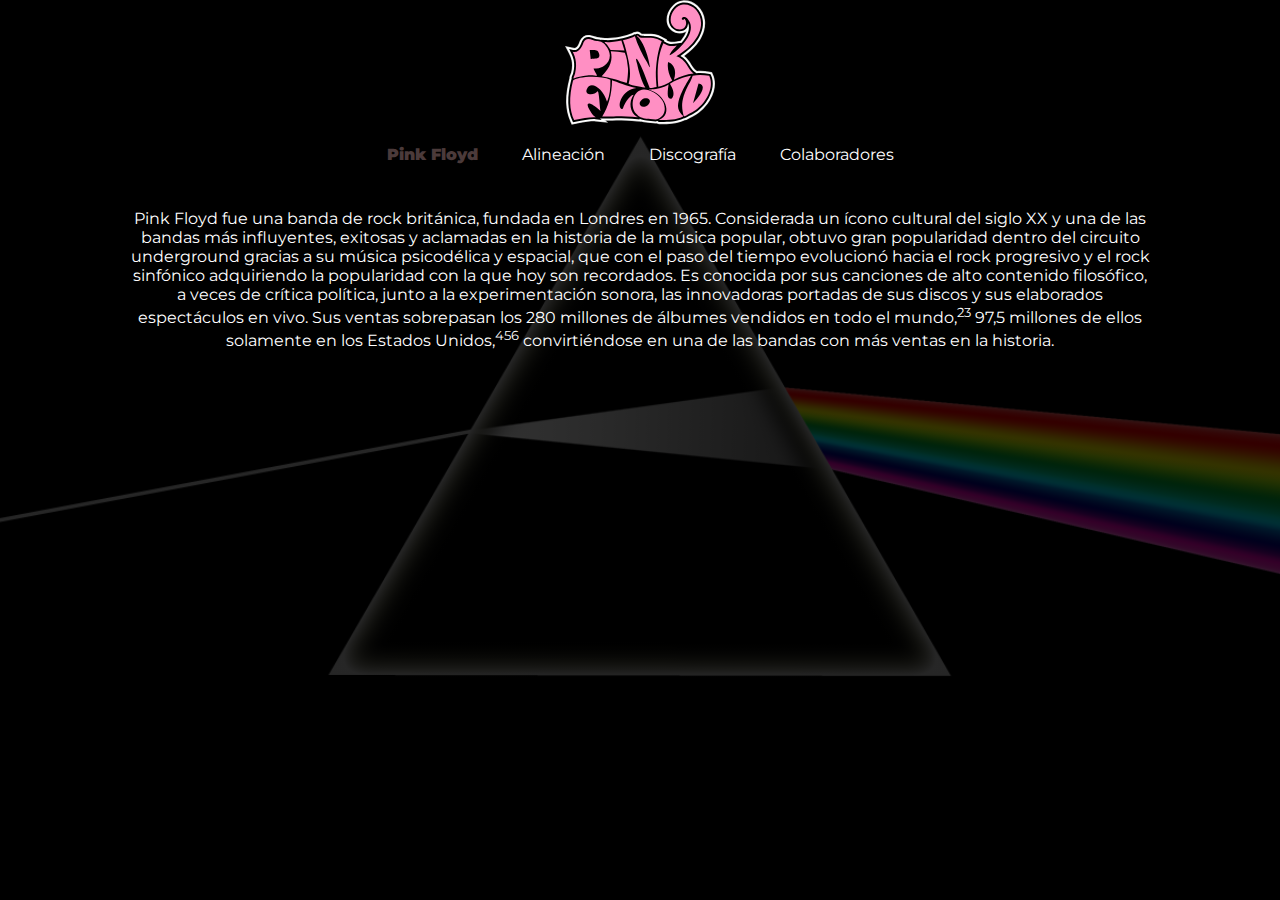
<file: 01Act_PinkFloyd/index.html>
<!DOCTYPE html>
<html lang="en">
  <head>
    <meta charset="UTF-8" />
    <meta http-equiv="X-UA-Compatible" content="IE=edge" />
    <meta name="viewport" content="width=device-width, initial-scale=1.0" />
    <title>Pink Floyd</title>
    <link rel="preconnect" href="https://fonts.googleapis.com" />
    <link rel="preconnect" href="https://fonts.gstatic.com" crossorigin />
    <link
      href="https://fonts.googleapis.com/css2?family=Montserrat:wght@400;600&display=swap"
      rel="stylesheet"
    />
    <style>
      .my-image {
        background-image: linear-gradient(
            rgba(0, 0, 0, 0.8),
            rgba(0, 0, 0, 0.8)
          ),
          url(assets/DarkSideMoon.png);
      }
    </style>
    <link rel="stylesheet" href="./css/style.css" />
  </head>
  <body>
    <div class="my-image">
      <header>
        <div class="logo">
          <svg width="150px" height="125px" viewBox="0 0 26000.43 21560.53">
            <defs>
              <style type="text/css">
                   <![CDATA[
                 .fil2 {fill:black}
                 .fil0 {fill:#CCCCCC}
                 .fil4 {fill:#FF8FC3}
                 .fil1 {fill:white}
                 .fil3 {fill:#FF8FC3;fill-rule:nonzero}
                ]]>
              </style>
            </defs>
            <g id="Capa_x0020_1">
              <metadata id="CorelCorpID_0Corel-Layer" />
              <path
                class="fil0"
                d="M8867.36 20816.62c-469.16,35.88 -939.54,60.62 -1410.21,57.05 -126.97,-0.96 -253.91,-3.6 -380.84,-6.4l414.31 375.15 -2210.46 -255.17c-234.78,-27.1 -478,-21.14 -713.36,-3.82 -242.74,17.87 -484.25,49.29 -725.31,82.36 -712.69,97.8 -1419,236.62 -2123.57,380.62l-558.29 114.11 -235.01 -519.13c-463.88,-1024.73 -695.02,-2101.51 -735.13,-3223.73 -49.28,-1378.48 179.57,-2763.26 515.94,-4096.13l41.01 -162.5 8.77 -10.24c-4.59,-60.09 -2.9,-120.66 4.77,-180.45 16.72,-130.36 59.39,-250.73 108.79,-371.73 68.72,-168.3 146.44,-337.13 190.52,-513.98 170.71,-684.88 209.92,-1394.25 60.76,-2086.98 -87.11,-404.58 -236.15,-770.42 -424.25,-1137.65l-695.78 -1358.37 1488.63 336.64c139.4,31.52 266.42,16.36 388.46,-58.37 123.79,-75.79 223.88,-200.83 304.19,-319.73 105.57,-156.3 189,-328.4 258.83,-503.28 26.42,-66.16 50.8,-133.11 73.97,-200.47 23,-66.88 43.21,-132.51 74.5,-196.34 374.52,-764.05 1025,-1092.79 1861.11,-922.15 243.84,49.77 476.23,134.01 711.34,213.52 116.85,39.52 274.07,97.5 396.8,103.28 217.78,10.25 434.83,40.56 646.05,95.02l710.02 67.93c508.43,48.64 1025.34,14.51 1530.48,-52.93 404.26,-53.97 803.72,-138.34 1205.66,-206.49l319.84 -54.22c494.76,-127.86 988.28,-272.32 1461.29,-467.06 99.41,-40.93 197.19,-85.72 295.12,-130.03 53.53,-24.21 107.23,-46.86 163.71,-63.42 73.09,-21.44 149.34,-32.04 225.5,-31.08 296.39,-171.37 656.38,-114.36 931.61,77.94 71.96,50.26 132.75,109.26 198.07,166.45 69.5,22.45 218.51,29.32 283.24,32.34 110.98,5.18 222.2,6.15 333.29,5.73 513.16,-1.94 1025.11,-21.27 1535.28,49.56 606.32,84.17 1181.11,333.92 1714.19,626.1l593.64 325.4 -70.1 145.72c224.69,126.59 455.09,227.77 716.71,254 132.97,13.34 267.04,7.99 399.87,-4.38 174.07,-16.2 348.49,-43.55 521.25,-70.22l759.48 -117.24c67.03,-81.31 132.52,-163.91 196.25,-247.84 291.18,-383.36 581.37,-838.64 744.12,-1311.23 -77.1,53.43 -158.89,100.27 -244.71,140.15 -496.59,230.81 -1057.43,201.42 -1574.91,61.57l-70.62 -19.08 -65.28 -33.01c-1325.49,-670.32 -1710.63,-2028.35 -1198.63,-3376.7 399.65,-1052.47 1391.87,-2123.86 2574.22,-2201.75 951.88,-89.17 1874.75,253.21 2581.82,889.8 746.08,671.71 1191.54,1608.25 1299.15,2601.76 64.92,599.31 3.25,1206.38 -155.59,1786.69 -157.99,577.19 -410.89,1129.45 -729.13,1635.55 -682.42,1085.28 -1651.34,1984.36 -2694.03,2722.41 502.02,396.13 893.32,909 1209.41,1463.44 193.43,316.42 500.65,787.99 805.72,998.05l184.09 126.76c748.99,-52.47 1503.74,15.24 2239.39,159.57l355.96 69.83 153.47 328.68c658.52,1410.44 336.07,3008.02 -385.44,4325.2 -633.57,1156.62 -1705.44,2331.81 -2902.81,2911.2 -203.69,98.57 -403.3,205.39 -600.05,317.13 -153.39,87.11 -304.53,178.14 -459.27,262.9 -164.61,90.17 -332.96,171.91 -520.98,198.2 -0.37,0.05 -0.73,0.1 -1.1,0.15 -699.39,321.31 -1411.67,503.29 -2175.25,589.81 -745.51,84.46 -1501.28,78.39 -2250.58,78.39 -154.72,0 -302.88,-46.11 -426.56,-136.39 -14.77,3.39 -29.58,6.66 -44.4,9.83l-101.73 21.75 -103.71 -8.2c-548.31,-43.37 -1096.87,-88.51 -1641.75,-165.12 -244.76,-34.42 -489.79,-74.52 -729.35,-136.38l-786.57 -76.33c-1211.69,-117.57 -2430.65,-116.31 -3645.83,-172.02z"
              />
              <path
                class="fil1"
                d="M15945.94 21228.63c-30.44,7.55 -61.02,14.6 -91.69,21.15l-86.69 18.53 -88.38 -6.99c-546.13,-43.19 -1092.7,-88.12 -1635.39,-164.42 -274.83,-38.65 -553.83,-85.06 -821.91,-162.54l0.8 17.17 -699.31 -67.86c-1215.43,-117.94 -2438.64,-116.61 -3657.64,-172.7 -468.36,35.93 -937.91,60.81 -1407.79,57.24 -220.58,-1.67 -441.13,-8.42 -661.7,-12.23l379.89 343.97 -1883.88 -217.46c-461.55,-53.27 -1005.25,15.72 -1465.11,78.83 -714.84,98.09 -1423.66,237.35 -2130.35,381.78l-475.81 97.25 -200.29 -442.44c-458.99,-1013.88 -686.13,-2073.7 -725.82,-3184 -48.85,-1366.32 179.34,-2745.38 512.8,-4066.55l34.95 -138.5 22.15 -25.86c-8.89,-66.57 -8.78,-134.39 -0.21,-201.23 15.54,-121.17 55.96,-232.98 101.82,-345.28 70.69,-173.15 149.86,-346.38 195.21,-528.33 174.83,-701.41 214.27,-1425.31 61.52,-2134.69 -89.92,-417.61 -239.39,-784.59 -433.49,-1163.53l-592.98 -1157.69 1268.69 286.9c368.96,83.43 608.07,-132.89 803.31,-421.93 109.61,-162.29 196.87,-341.6 269.39,-523.2 27.06,-67.75 52.03,-136.31 75.75,-205.28 21.63,-62.87 39.99,-124.08 69.48,-184.23 353.96,-722.14 955.81,-1026.36 1745.31,-865.23 239.94,48.97 467.41,131.9 698.64,210.1 124.76,42.2 294.02,102.52 425.62,108.72 213.44,10.05 425.99,39.93 632.63,93.86l718.35 68.73c515.6,49.33 1042.16,15.01 1554.49,-53.38 405.47,-54.14 806.17,-138.7 1209.33,-207.05l324.25 -54.98c500.1,-129.13 1001.76,-276.13 1479.4,-472.77 100.52,-41.39 199.4,-86.65 298.44,-131.46 49.23,-22.27 97.89,-43.04 149.91,-58.31 72.84,-21.36 148.57,-30.16 223.64,-25.8 258.21,-164.84 585.51,-122.27 843.39,57.9 75.97,53.07 135.54,113.41 203.54,171.99 122.82,52.66 541.89,52.04 671.85,51.54 508.79,-1.92 1014.31,-21.7 1520.37,48.55 592.42,82.25 1157.16,328.63 1677.99,614.12l505.93 277.32 -69.13 143.71c672.36,397.24 980.15,366.48 1791.36,241.25l799.05 -123.35c76.92,-92.39 151.87,-186.42 224.58,-282.16 352.02,-463.46 728.7,-1066.11 854.29,-1683.46 -133.79,145.83 -295.86,265.82 -483.32,352.95 -473.35,220.01 -1010.12,188.58 -1502.94,55.4l-60.18 -16.26 -55.62 -28.13c-1278.27,-646.24 -1640.23,-1947.87 -1147.63,-3245.13 384.91,-1013.66 1343.83,-2058.93 2484,-2134.07 923.91,-86.52 1817.62,246.1 2502.87,863.06 726.78,654.34 1160.04,1567.03 1264.86,2534.73 127.82,1180.09 -244.69,2361.63 -869.15,3354.74 -698.14,1110.28 -1704.92,2027.91 -2783.77,2775.15 543.87,395.87 961.78,931.11 1297.61,1520.46 200.83,328.62 519.56,812.88 836.74,1031.29l214.6 147.77c751.46,-56.67 1510.08,10.32 2248.39,155.18l303.37 59.52 130.79 280.13c644.54,1380.46 323.2,2941.84 -382.37,4229.9 -622.6,1136.62 -1679.65,2297.6 -2856.25,2866.93 -205.79,99.58 -407.43,207.47 -606.19,320.34 -152.93,86.84 -303.58,177.61 -457.86,262.12 -152.33,83.44 -310.83,161.9 -484.91,186.25 -5.33,0.74 -10.66,1.43 -16.01,2.08 -1470.29,679.75 -2817.9,665.26 -4396.32,665.26 -153.28,0 -292.52,-52.03 -401.32,-145.38z"
              />
              <path
                class="fil2"
                d="M22789.09 12629.92c757.21,-68.35 1525.33,-3.39 2270.69,142.81l165.54 32.48 71.37 152.86c606.89,1299.92 289.56,2768.15 -374.34,3980.16 -594.19,1084.72 -1610.9,2207.35 -2734.21,2750.91 -211.47,102.32 -418.05,212.8 -622.3,328.79 -151.54,86.06 -301.38,176.38 -454.14,260.05 -118.33,64.82 -255.71,136.08 -390.4,154.92 -16.74,2.34 -33.28,3.84 -49.61,4.53l-43.5 20.12c-1430.53,661.43 -2737.31,640.03 -4280.93,640.03 -141.55,0 -246.05,-74 -303.89,-183.6 -80.19,25.58 -162.56,47.46 -246.9,65.48l-47.28 10.11 -48.21 -3.81c-538.44,-42.52 -1083.75,-87.38 -1618.69,-162.59 -315.5,-44.35 -650.48,-101.35 -951.51,-208.18 -74.06,-26.28 -141.73,-54.25 -204.46,-84.01l5.35 114.59 -381.59 -37.03c-1226.97,-119.08 -2458.53,-117.34 -3688.58,-174.48 -467.01,36.09 -932.87,61.28 -1401.46,57.74 -337.18,-2.56 -673.17,-16.84 -1010.67,-14.69l-370.33 2.37 272.86 247.06 -1027.95 -118.66c-475.43,-54.87 -1061.36,14.65 -1534.38,79.56 -718.94,98.66 -1437.23,239.53 -2148.11,384.81l-259.63 53.06 -109.29 -241.42c-444.88,-982.79 -662.91,-2003.4 -701.39,-3079.88 -47.78,-1336.57 178.51,-2696.9 504.57,-3989.03l19.07 -75.57 50.72 -59.2c7.15,-8.34 14.58,-16.59 22.27,-24.76 -30.05,-72.45 -39.79,-154.43 -29,-238.53 12.13,-94.63 47.63,-187.99 83.55,-275.95 77.3,-189.33 157.66,-365.89 207.52,-565.97 185.39,-743.8 225.38,-1508.02 63.53,-2259.73 -96.57,-448.48 -250.23,-826.32 -457.69,-1231.36l-323.57 -631.71 692.28 156.55c489.91,110.79 833.35,-151.9 1093.34,-536.82 120.47,-178.35 217.31,-375.76 297.04,-575.41 28.74,-71.97 55.24,-144.63 80.44,-217.9 16.91,-49.18 33.56,-106.11 56.28,-152.46 302.07,-616.26 783.45,-850.42 1441.83,-716.05 227.65,46.47 445.83,126.86 665.36,201.11 152.05,51.41 340.35,115.4 501.18,122.98 253.23,11.93 496.06,53.66 723.15,128.67l-15.22 -27.28 629.74 60.25c535.61,51.25 1085.06,16.51 1617.39,-54.55 412.1,-55.02 810.67,-139.28 1218.96,-208.51l287.22 -48.69 1.2 3.92c528.27,-135.05 1069.89,-292.25 1574.26,-499.9 103.99,-42.82 204.83,-88.93 307.15,-135.22 37.03,-16.75 74.73,-33.45 113.77,-44.9 75.19,-22.05 152.11,-20.55 220.87,2.14 169.55,-172.53 415.72,-144.46 610.04,-8.7 77.93,54.44 133.5,115.15 203.71,173.71 156.77,104.8 649.95,100.33 831.04,99.65 495.27,-1.88 988.82,-22.44 1481.32,45.93 556.28,77.22 1094.29,314.78 1583.14,582.72l276.07 151.32 -63.57 132.16 91.6 57.15c829.12,517.32 1186.78,493.27 2099.1,352.42l901.46 -139.16c104.04,-121.97 204.33,-246.21 300.13,-372.34 672.01,-884.73 1243.78,-2020.46 794.93,-3034.84 -2.28,191.42 -33.74,376.92 -87.57,529.6 -118.47,336.02 -347.75,605.66 -673.04,756.86 -411.43,191.22 -887.43,154.55 -1314.31,39.21l-32.85 -8.88 -30.36 -15.35c-1156.01,-584.53 -1453.95,-1741.51 -1013.92,-2900.31 346.51,-912.51 1220.23,-1891.18 2247.5,-1956.62 847.85,-80.57 1666.91,226.52 2295.99,792.9 676.2,608.79 1077.52,1459.12 1175,2359.07 121.42,1120.96 -235.54,2235.06 -828.34,3177.83 -747.31,1188.46 -1871.12,2158.03 -3054.16,2927.99 672.92,371.7 1170.44,963.76 1563.89,1655.24 221.96,363.5 562.81,873.86 918.08,1118.49l295.85 203.71z"
              />
              <g id="_2109088265920">
                <path
                  class="fil3"
                  d="M7775.65 9579.25c0.11,670.42 -346.68,1360.14 -924.34,1742.61 -441.92,292.63 -790.88,506.98 -1452.33,506.98 -98.12,0 -237.95,8.23 -420.13,-14.01 -144.08,-17.56 568.34,1068.51 568.34,1240.43 0,63.87 -885.84,-150.09 -1726.86,-29.1 -518.11,74.54 -817.87,135.35 -1051.72,169.44 -404.27,89.63 -542.45,73.21 -831.66,195.35 -111.74,47.18 -241.06,105.05 -428.59,172.9 -144.59,-76.71 120.22,-413.41 243.63,-908.54 486.44,-1951.77 -170.35,-3233.71 -420.82,-3722.72 1364.99,308.68 1846.69,-1554.75 1898.43,-1660.29 549.84,-1121.73 1558.17,-241.15 2294.65,-206.46 374.18,17.61 1079.66,117.69 1549.04,792.32 350.01,431.3 702.26,1065.71 702.37,1721.1zm-1850.95 -259.77c-162.74,-563.19 -387.53,-688.07 -1004.49,-698.26 -401.33,-6.62 -632.86,-29.96 -628.11,14.08l164.36 1518.88c2.03,18.74 806.08,-29.78 984.16,-46.8 421.61,-40.25 611.64,-346.44 484.07,-787.91z"
                />
                <path
                  class="fil4"
                  d="M11023.41 14442.33c241.48,-791.89 280.16,-1598.75 219.63,-2330.6 -47.43,-573.49 -128.97,-1098.78 -224.85,-1570.41 -238.41,-1172.97 -540.7,-2590.03 -967.88,-3622.93 1671.97,-424.97 2046.18,-740.71 2066.74,-689.22 136.29,340.97 293.99,863.91 489.56,1339.43 375.65,913.27 1042.88,2238.16 1561.02,3076.15 180.68,292.25 602.84,1322.38 528.76,797.93 -221.57,-1568.38 -917.83,-3682.86 -1807.07,-4824.97 -163.49,-210 -486.76,-406.76 -447.07,-459.72 99.47,-132.83 323.42,135.29 393.47,185 414.29,293.99 1507.81,73.97 2463.08,206.59 434.78,60.36 908.23,237.53 1469.22,545.02 -690,1434.53 -1056.05,4220.9 -1017.03,6071.26 11.95,566.83 131.15,1882.66 131.15,1882.66 -540.88,82.73 -1154.54,243.45 -1195.99,132.96 -332.21,-886.37 -1174.79,-3112.76 -1465.99,-3682.37 -233.99,-457.66 -682.57,-1391.94 -859.5,-1369.94 -131.32,16.32 117.46,742.29 149.4,915.16 197.5,1069.32 856.24,3348.72 1423.08,4048.48 26.65,32.93 -2370.43,-293.75 -2909.74,-650.49z"
                />
                <path
                  class="fil4"
                  d="M6358.84 13163.15c3284.43,650.69 3581.03,1071.88 4372.68,1119.31 83.19,-495.14 263.59,-1939.06 178.08,-2581.03 -121.31,-911.02 -174.72,-1756.44 -538.35,-2600.81 -821.46,-121.45 -1617.38,-178.58 -2438.5,-252.55 362.13,1387.42 34.3,2756.79 -1573.91,4315.09z"
                />
                <path
                  class="fil4"
                  d="M9769.38 6960.12l535.91 1743.07 -2404.91 -72.2c-127.53,-209.01 -270.35,-444.3 -436.21,-686.95 -150.87,-308.81 -442.83,-403.25 -618.26,-717.71 1169.78,111.91 2370.22,-172.41 2923.46,-266.22z"
                />
                <path
                  class="fil4"
                  d="M17055.96 7425.76c982.91,613.28 1476.67,529.91 2325.49,398.87 -994.6,1044.8 -1304.79,1556.88 -1218.09,1684.08 373.17,38.28 5371.32,-3776.66 3038.65,-6342.46 -471.53,-425.08 -786.4,-234.69 -898.45,-116.65 -220.4,232.25 169.95,528.34 382.16,128.49 537.65,293.65 553.73,2290.75 -1346.72,1777.26 -2149.3,-1086.77 -496.29,-4133.18 1109.92,-4229.65 2999.27,-291.37 5692.18,4915.13 -1156.05,8982.47 719.83,217.8 1398.63,715.95 1996.22,1768.11 379.18,621.62 715.32,1016.43 1015.87,1223.37 -1254.38,136.97 -2383.95,512.62 -3428.13,1051.57 525.99,-1567.89 1.12,-2691.61 -1001.4,-3045.89 -187.89,917.51 63.86,2085.09 708.74,3213.08 -923.12,615.88 -1743.57,1005.26 -2414.12,1063.62 -277.82,-3049.71 -19.47,-5602.75 885.91,-7556.27z"
                />
                <path
                  class="fil4"
                  d="M1397.62 13896.23c-760.13,3012.24 -618.18,5093.32 177.37,6850.76 1549.77,-316.73 2973.08,-562.86 3787.04,-468.91 -289.41,-262.06 -367.88,-173.4 -747.31,-714.8 -1531.57,-2229.87 -286.26,-2063.09 1544.63,-371 -167.79,-987.71 -247.44,-3488.11 -531.52,-3412.52 -480,700.3 -2217.94,740.82 -1882.57,-288.07 615.57,-1689.15 2791.85,-339.77 3543.59,2082.96 467.11,-1008.88 613.01,-2328.23 578.79,-3821.82 -2098.75,-894.96 -5934.23,-481.96 -6470.02,143.4z"
                />
                <path
                  class="fil4"
                  d="M8152.63 13851.93c764.96,256.73 2631.85,1030.86 4212.74,1355.5 -2473.88,253.93 -3428.58,3128.79 -2573.8,3630.31 74.4,4.9 152.2,3.19 243.62,-22.16 165.44,-686.64 1060.07,-2332.05 1860.42,-2437.52 -943.71,1341.44 -605.19,3089.09 575.84,3811.4 66.52,40.68 105.86,-15.56 110.72,88.63 -1258.89,-122.18 -2577.48,-122.66 -3725.77,-176.63 -1315.47,102.56 -1598.36,38.49 -2409.14,43.67 1074.4,-1725.69 1675.5,-3799.43 1705.38,-6293.2z"
                />
                <path
                  class="fil4"
                  d="M12308.69 19600.69c680.47,682.13 668.39,836.95 3418.42,1054.11 1059.49,-226.34 1567.79,-1061.3 1566.8,-1876.84 -1.71,-1426.08 -1029.91,-2236.38 -1962.31,-2837.23 -430.43,-277.33 -1210.8,-501.3 -1659.94,-486.52 -2004.77,66 -2443.26,3063.55 -1362.97,4146.49zm2287.45 -2404.61c199.21,243.2 162.81,516.59 -130.2,858.08 -292.98,341.49 -1039.93,584.73 -1350.92,234.85 -311.02,-349.92 -196.93,-729.83 204.22,-1059.8 401.19,-329.93 1077.73,-276.34 1276.9,-33.13z"
                />
                <path
                  class="fil4"
                  d="M14566.54 15494.7c28.76,-52.99 867.45,-8.33 1965.5,-286.67 542.42,-137.45 1097.98,-358.87 1420.91,-605.33 -293.4,1947.67 -153.64,2507.81 452.85,2470.54 30.72,-1.89 1040.49,-566.1 -220.29,-2623.03 1839.12,-971.98 2875.05,-1269.62 3654.34,-1351.69 -432.88,795.89 -2480.18,3734.98 -2214.77,5584.1 61.3,426.89 488.09,1084.98 819.47,1307.4 14.78,55.39 29.53,110.79 44.32,166.2 -1322.38,611.42 -2460.78,609.38 -4141.6,609.38 -23.22,0 -17.55,-43.13 -26.3,-64.89 2545.78,-972.56 898.27,-4546.33 -1754.42,-5206z"
                />
                <path
                  class="fil4"
                  d="M22136.33 13062.8c883.74,-188.07 1841.11,-164.04 2859.54,35.73 1088.83,2332.22 -1077.21,5384.45 -2952.33,6291.78 -992.02,480.03 -1421.01,900.04 -1491.53,631.98 -225.02,-1227.93 -789.02,-2518.07 1174.76,-5948.27 172.66,-301.6 262.2,-660.85 409.56,-1011.21zm1010.23 1343.1l-952.36 3434.68c389.73,-408.81 2914.67,-3117.31 952.36,-3434.68z"
                />
              </g>
            </g>
          </svg>
        </div>
        <nav>
          <a href="index.html" class="active">Pink Floyd</a>
          <a href="members.html">Alineación</a>
          <a href="discog.html">Discografía</a>
          <a href="colab.html">Colaboradores</a>
        </nav>
      </header>
      <main>
        <article>
          <p>
            Pink Floyd fue una banda de rock británica, fundada en Londres en
            1965. Considerada un ícono cultural del siglo XX y una de las bandas
            más influyentes, exitosas y aclamadas en la historia de la música
            popular, obtuvo gran popularidad dentro del circuito underground
            gracias a su música psicodélica y espacial, que con el paso del
            tiempo evolucionó hacia el rock progresivo y el rock sinfónico
            adquiriendo la popularidad con la que hoy son recordados. Es
            conocida por sus canciones de alto contenido filosófico, a veces de
            crítica política, junto a la experimentación sonora, las innovadoras
            portadas de sus discos y sus elaborados espectáculos en vivo. Sus
            ventas sobrepasan los 280 millones de álbumes vendidos en todo el
            mundo,<sup>23</sup> 97,5 millones de ellos solamente en los Estados
            Unidos,<sup>456</sup> convirtiéndose en una de las bandas con más
            ventas en la historia.
          </p>
        </article>
      </main>
      <footer></footer>
    </div>
  </body>
</html>
</file>
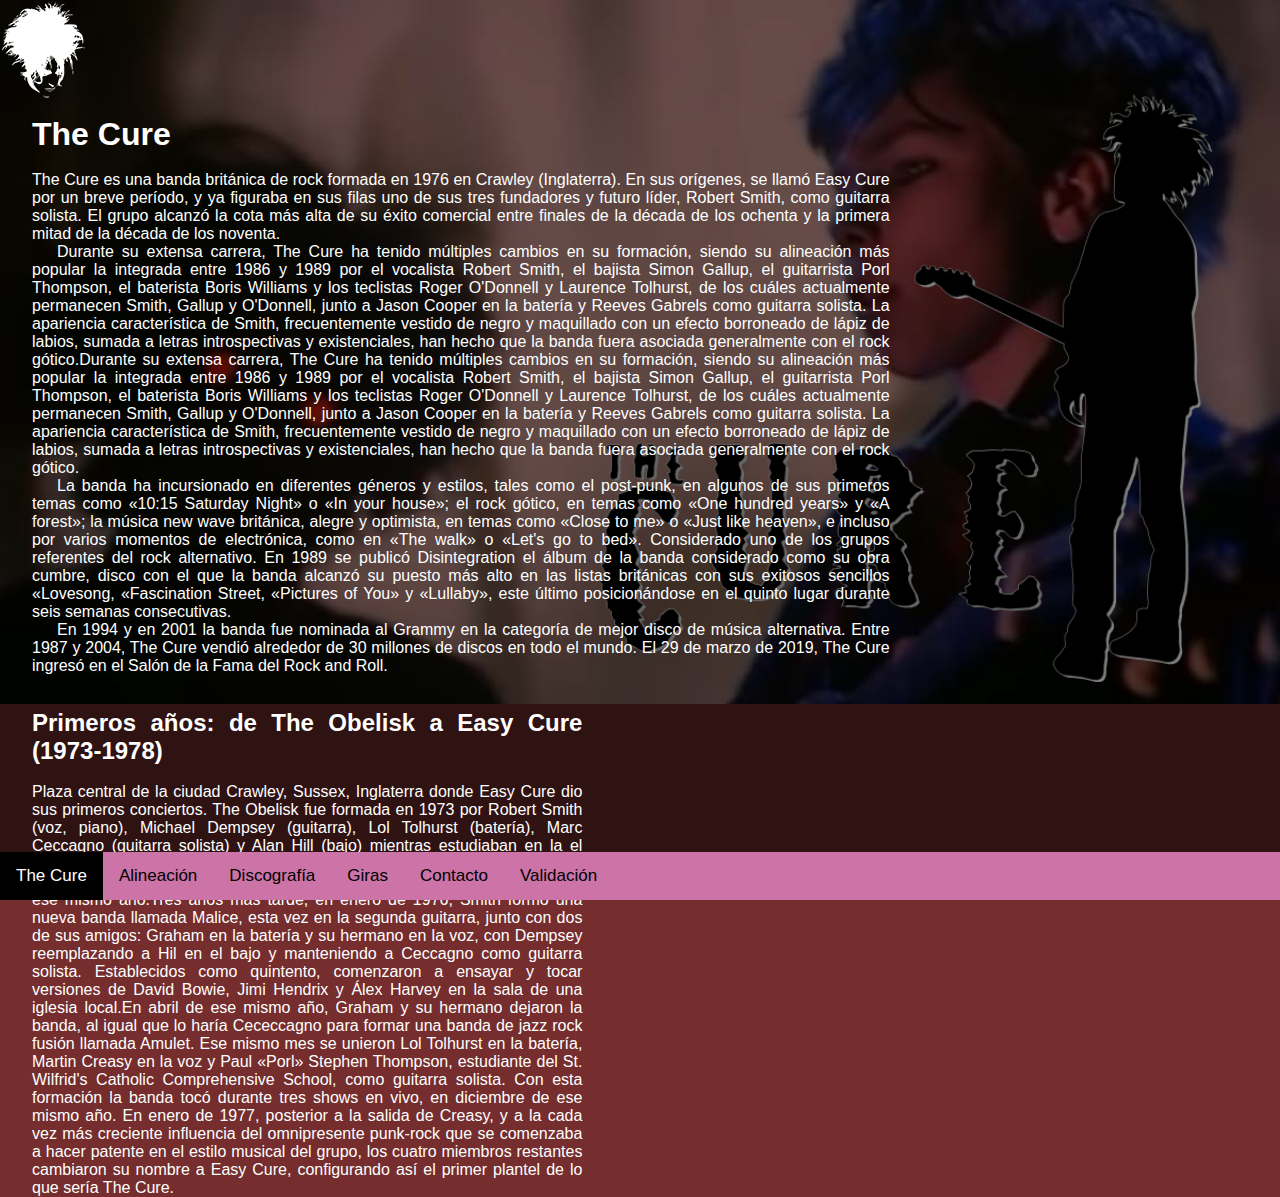
<file: 02_PagTarea_TheCure/index.html>
<!DOCTYPE html>
<html lang="es">

<head>
    <meta charset="UTF-8">
    <meta http-equiv="X-UA-Compatible" content="IE=edge">
    <meta name="viewport" content="width=device-width, initial-scale=1.0">
    <meta name="author"
        content="Ismael Ochoa Rodríguez, ismael.8a.rod@gmail.com, https://ismael-ochoa.com, https://ismael-ochoa.com/sitiowp">
    <title>The Cure | Inicio</title>
    <style>
        .backImage {
            background-image: url(img/fondos/TheCureBoysDontCryBandW.png), linear-gradient(rgba(0, 0, 0, 0.6),
                    rgba(0, 0, 0, 0.6)),
                url(img/fondos/01_BoysDontCryVideo.jpg);
            background-repeat: no-repeat, repeat, no-repeat;
            background-position: 90% 30%, 0 0, 0 0;
            background-size: 48% auto, 100% auto, 100% auto;
            width: 100vw;
            height: 100vh;
        }
    </style>
    <link rel="stylesheet" href="./css/style.css">
</head>

<body>
    <div class="backImage">
        <header>
            <div class="logo">
                <img src="./img/RobertSmith.png" alt="">
            </div>
        </header>
        <main>
            <section>
                <h1>
                    The Cure
                </h1>
                <br>
                <p>
                    The Cure es una banda británica de rock formada en 1976 en Crawley (Inglaterra). En sus
                    orígenes, se
                    llamó Easy Cure por un breve período, y ya figuraba en sus filas uno de sus tres fundadores y
                    futuro
                    líder, Robert Smith, como guitarra solista. El grupo alcanzó la cota más alta de su éxito
                    comercial
                    entre finales de la década de los ochenta y la primera mitad de la década de los noventa.
                </p>
                <p class="sangrado">
                    Durante su extensa carrera, The Cure ha tenido múltiples cambios en su formación, siendo su
                    alineación
                    más popular la integrada entre 1986 y 1989 por el vocalista Robert Smith, el bajista Simon
                    Gallup, el
                    guitarrista Porl Thompson, el baterista Boris Williams y los teclistas Roger O'Donnell y
                    Laurence
                    Tolhurst, de los cuáles actualmente permanecen Smith, Gallup y O'Donnell, junto a Jason Cooper
                    en la
                    batería y Reeves Gabrels como guitarra solista. La apariencia característica de Smith,
                    frecuentemente
                    vestido de negro y maquillado con un efecto borroneado de lápiz de labios, sumada a letras
                    introspectivas y existenciales, han hecho que la banda fuera asociada generalmente con el rock
                    gótico.Durante su extensa carrera, The Cure ha tenido múltiples cambios en su formación, siendo
                    su
                    alineación más popular la integrada entre 1986 y 1989 por el vocalista Robert Smith, el bajista
                    Simon
                    Gallup, el guitarrista Porl Thompson, el baterista Boris Williams y los teclistas Roger
                    O'Donnell y
                    Laurence Tolhurst, de los cuáles actualmente permanecen Smith, Gallup y O'Donnell, junto a Jason
                    Cooper
                    en la batería y Reeves Gabrels como guitarra solista. La apariencia característica de Smith,
                    frecuentemente vestido de negro y maquillado con un efecto borroneado de lápiz de labios, sumada
                    a
                    letras introspectivas y existenciales, han hecho que la banda fuera asociada generalmente con el
                    rock
                    gótico.
                </p>
                <p class="sangrado">
                    La banda ha incursionado en diferentes géneros y estilos, tales como el post-punk, en algunos de
                    sus
                    primeros temas como «10:15 Saturday Night» o «In your house»; el rock gótico, en temas como «One
                    hundred
                    years» y «A forest»; la música new wave británica, alegre y optimista, en temas como «Close to
                    me» o
                    «Just like heaven», e incluso por varios momentos de electrónica, como en «The walk» o «Let's go
                    to
                    bed». Considerado uno de los grupos referentes del rock alternativo. En 1989 se publicó
                    Disintegration
                    el álbum de la banda considerado como su obra cumbre, disco con el que la banda alcanzó su
                    puesto más
                    alto en las listas británicas con sus exitosos sencillos «Lovesong, «Fascination Street,
                    «Pictures of
                    You» y «Lullaby», este último posicionándose en el quinto lugar durante seis semanas
                    consecutivas.
                </p>
                <p class="sangrado">
                    En 1994 y en 2001 la banda fue nominada al Grammy en la categoría de mejor disco de música
                    alternativa. Entre 1987 y 2004, The Cure vendió alrededor de 30 millones de discos en todo el
                    mundo. El 29 de marzo de 2019, The Cure ingresó en el Salón de la Fama del Rock and Roll.
                </p>
            </section>
            <article>
                <br>
                <h2>
                    Primeros años: de The Obelisk a Easy Cure (1973-1978)
                </h2>
                <br>
                <p>
                    Plaza central de la ciudad Crawley, Sussex, Inglaterra donde Easy Cure dio sus primeros
                    conciertos.
                    The Obelisk fue formada en 1973 por Robert Smith (voz, piano), Michael Dempsey (guitarra), Lol
                    Tolhurst (batería), Marc Ceccagno (guitarra solista) y Alan Hill (bajo) mientras estudiaban en
                    la el Notre Dame Middle School, en Crawley (Sussex).Tuvieron su primera actuación pública
                    como parte de una presentación de fin de ciclo en abril de ese mismo año.Tres años más
                    tarde, en enero de 1976, Smith formó una nueva banda llamada Malice, esta vez en la segunda
                    guitarra, junto con dos de sus amigos: Graham en la batería y su hermano en la voz, con Dempsey
                    reemplazando a Hil en el bajo y manteniendo a Ceccagno como guitarra solista. Establecidos como
                    quintento, comenzaron a ensayar y tocar versiones de David Bowie, Jimi Hendrix y Álex Harvey en
                    la sala de una iglesia local.En abril de ese mismo año, Graham y su hermano dejaron la
                    banda, al igual que lo haría Cececcagno para formar una banda de jazz rock fusión llamada
                    Amulet. Ese mismo mes se unieron Lol Tolhurst en la batería, Martin Creasy en la voz y Paul
                    «Porl» Stephen Thompson, estudiante del St. Wilfrid's Catholic Comprehensive School, como
                    guitarra solista. Con esta formación la banda tocó durante tres shows en vivo, en diciembre
                    de ese mismo año. En enero de 1977, posterior a la salida de Creasy, y a la cada vez más
                    creciente influencia del omnipresente punk-rock que se comenzaba a hacer patente en el estilo
                    musical del grupo, los cuatro miembros restantes cambiaron su nombre a Easy Cure, configurando
                    así el primer plantel de lo que sería The Cure.
                </p>
            </article>

            <footer>
                <nav>
                    <a href="index.html" class="active">The Cure</a>
                    <a href="members.html">Alineación</a>
                    <a href="discog.html">Discografía</a>
                    <a href="giras.html">Giras</a>
                    <a href="form.html">Contacto</a>
                    <a href="valida.html">Validación</a>
                </nav>
            </footer>
        </main>
    </div>
</body>

</html>
</file>
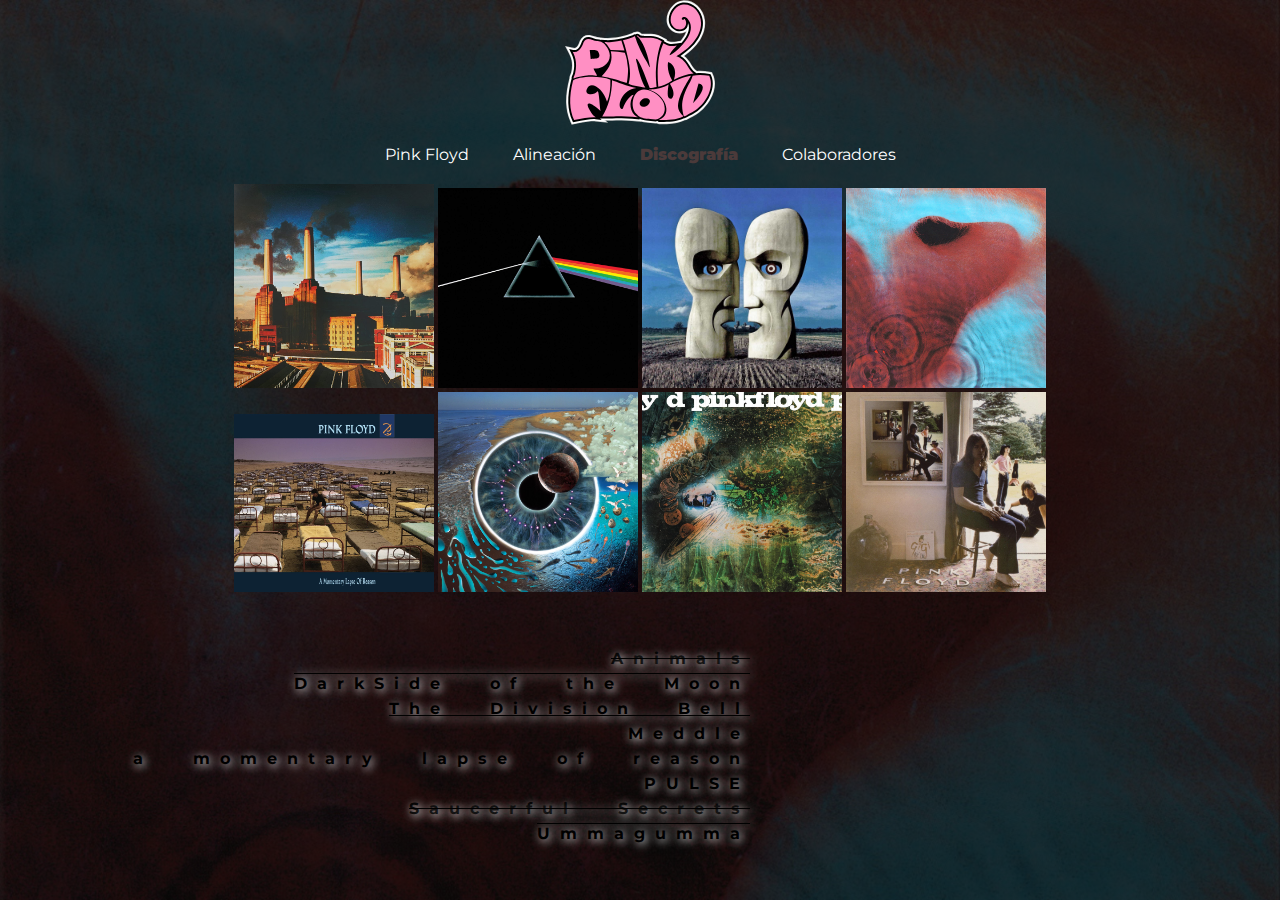
<file: 01Act_PinkFloyd/discog.html>
<!DOCTYPE html>
<html lang="en">
  <head>
    <meta charset="UTF-8" />
    <meta http-equiv="X-UA-Compatible" content="IE=edge" />
    <meta name="viewport" content="width=device-width, initial-scale=1.0" />
    <title>Pink Floyd</title>
    <link rel="preconnect" href="https://fonts.googleapis.com" />
    <link rel="preconnect" href="https://fonts.gstatic.com" crossorigin />
    <link
      href="https://fonts.googleapis.com/css2?family=Montserrat:wght@400;600&display=swap"
      rel="stylesheet"
    />
    <style>
      .my-image {
        background-image: linear-gradient(
            rgba(0, 0, 0, 0.8),
            rgba(0, 0, 0, 0.8)
          ),
          url(assets/Meddle.jpg);
      }
    </style>
    <link rel="stylesheet" href="./css/style.css" />
  </head>
  <body>
    <div class="my-image">
      <header>
        <div class="logo">
          <svg width="150px" height="125px" viewBox="0 0 26000.43 21560.53">
            <defs>
              <style type="text/css">
                   <![CDATA[
                 .fil2 {fill:rgb(0,0,0)}
                 .fil0 {fill:#ccc}
                 .fil4 {fill:rgb(255, 143, 195)}
                 .fil1 {fill:#fff}
                 .fil3 {fill:#ff8fc3;fill-rule:nonzero}
                ]]>
              </style>
            </defs>
            <g id="Capa_x0020_1">
              <metadata id="CorelCorpID_0Corel-Layer" />
              <path
                class="fil0"
                d="M8867.36 20816.62c-469.16,35.88 -939.54,60.62 -1410.21,57.05 -126.97,-0.96 -253.91,-3.6 -380.84,-6.4l414.31 375.15 -2210.46 -255.17c-234.78,-27.1 -478,-21.14 -713.36,-3.82 -242.74,17.87 -484.25,49.29 -725.31,82.36 -712.69,97.8 -1419,236.62 -2123.57,380.62l-558.29 114.11 -235.01 -519.13c-463.88,-1024.73 -695.02,-2101.51 -735.13,-3223.73 -49.28,-1378.48 179.57,-2763.26 515.94,-4096.13l41.01 -162.5 8.77 -10.24c-4.59,-60.09 -2.9,-120.66 4.77,-180.45 16.72,-130.36 59.39,-250.73 108.79,-371.73 68.72,-168.3 146.44,-337.13 190.52,-513.98 170.71,-684.88 209.92,-1394.25 60.76,-2086.98 -87.11,-404.58 -236.15,-770.42 -424.25,-1137.65l-695.78 -1358.37 1488.63 336.64c139.4,31.52 266.42,16.36 388.46,-58.37 123.79,-75.79 223.88,-200.83 304.19,-319.73 105.57,-156.3 189,-328.4 258.83,-503.28 26.42,-66.16 50.8,-133.11 73.97,-200.47 23,-66.88 43.21,-132.51 74.5,-196.34 374.52,-764.05 1025,-1092.79 1861.11,-922.15 243.84,49.77 476.23,134.01 711.34,213.52 116.85,39.52 274.07,97.5 396.8,103.28 217.78,10.25 434.83,40.56 646.05,95.02l710.02 67.93c508.43,48.64 1025.34,14.51 1530.48,-52.93 404.26,-53.97 803.72,-138.34 1205.66,-206.49l319.84 -54.22c494.76,-127.86 988.28,-272.32 1461.29,-467.06 99.41,-40.93 197.19,-85.72 295.12,-130.03 53.53,-24.21 107.23,-46.86 163.71,-63.42 73.09,-21.44 149.34,-32.04 225.5,-31.08 296.39,-171.37 656.38,-114.36 931.61,77.94 71.96,50.26 132.75,109.26 198.07,166.45 69.5,22.45 218.51,29.32 283.24,32.34 110.98,5.18 222.2,6.15 333.29,5.73 513.16,-1.94 1025.11,-21.27 1535.28,49.56 606.32,84.17 1181.11,333.92 1714.19,626.1l593.64 325.4 -70.1 145.72c224.69,126.59 455.09,227.77 716.71,254 132.97,13.34 267.04,7.99 399.87,-4.38 174.07,-16.2 348.49,-43.55 521.25,-70.22l759.48 -117.24c67.03,-81.31 132.52,-163.91 196.25,-247.84 291.18,-383.36 581.37,-838.64 744.12,-1311.23 -77.1,53.43 -158.89,100.27 -244.71,140.15 -496.59,230.81 -1057.43,201.42 -1574.91,61.57l-70.62 -19.08 -65.28 -33.01c-1325.49,-670.32 -1710.63,-2028.35 -1198.63,-3376.7 399.65,-1052.47 1391.87,-2123.86 2574.22,-2201.75 951.88,-89.17 1874.75,253.21 2581.82,889.8 746.08,671.71 1191.54,1608.25 1299.15,2601.76 64.92,599.31 3.25,1206.38 -155.59,1786.69 -157.99,577.19 -410.89,1129.45 -729.13,1635.55 -682.42,1085.28 -1651.34,1984.36 -2694.03,2722.41 502.02,396.13 893.32,909 1209.41,1463.44 193.43,316.42 500.65,787.99 805.72,998.05l184.09 126.76c748.99,-52.47 1503.74,15.24 2239.39,159.57l355.96 69.83 153.47 328.68c658.52,1410.44 336.07,3008.02 -385.44,4325.2 -633.57,1156.62 -1705.44,2331.81 -2902.81,2911.2 -203.69,98.57 -403.3,205.39 -600.05,317.13 -153.39,87.11 -304.53,178.14 -459.27,262.9 -164.61,90.17 -332.96,171.91 -520.98,198.2 -0.37,0.05 -0.73,0.1 -1.1,0.15 -699.39,321.31 -1411.67,503.29 -2175.25,589.81 -745.51,84.46 -1501.28,78.39 -2250.58,78.39 -154.72,0 -302.88,-46.11 -426.56,-136.39 -14.77,3.39 -29.58,6.66 -44.4,9.83l-101.73 21.75 -103.71 -8.2c-548.31,-43.37 -1096.87,-88.51 -1641.75,-165.12 -244.76,-34.42 -489.79,-74.52 -729.35,-136.38l-786.57 -76.33c-1211.69,-117.57 -2430.65,-116.31 -3645.83,-172.02z"
              />
              <path
                class="fil1"
                d="M15945.94 21228.63c-30.44,7.55 -61.02,14.6 -91.69,21.15l-86.69 18.53 -88.38 -6.99c-546.13,-43.19 -1092.7,-88.12 -1635.39,-164.42 -274.83,-38.65 -553.83,-85.06 -821.91,-162.54l0.8 17.17 -699.31 -67.86c-1215.43,-117.94 -2438.64,-116.61 -3657.64,-172.7 -468.36,35.93 -937.91,60.81 -1407.79,57.24 -220.58,-1.67 -441.13,-8.42 -661.7,-12.23l379.89 343.97 -1883.88 -217.46c-461.55,-53.27 -1005.25,15.72 -1465.11,78.83 -714.84,98.09 -1423.66,237.35 -2130.35,381.78l-475.81 97.25 -200.29 -442.44c-458.99,-1013.88 -686.13,-2073.7 -725.82,-3184 -48.85,-1366.32 179.34,-2745.38 512.8,-4066.55l34.95 -138.5 22.15 -25.86c-8.89,-66.57 -8.78,-134.39 -0.21,-201.23 15.54,-121.17 55.96,-232.98 101.82,-345.28 70.69,-173.15 149.86,-346.38 195.21,-528.33 174.83,-701.41 214.27,-1425.31 61.52,-2134.69 -89.92,-417.61 -239.39,-784.59 -433.49,-1163.53l-592.98 -1157.69 1268.69 286.9c368.96,83.43 608.07,-132.89 803.31,-421.93 109.61,-162.29 196.87,-341.6 269.39,-523.2 27.06,-67.75 52.03,-136.31 75.75,-205.28 21.63,-62.87 39.99,-124.08 69.48,-184.23 353.96,-722.14 955.81,-1026.36 1745.31,-865.23 239.94,48.97 467.41,131.9 698.64,210.1 124.76,42.2 294.02,102.52 425.62,108.72 213.44,10.05 425.99,39.93 632.63,93.86l718.35 68.73c515.6,49.33 1042.16,15.01 1554.49,-53.38 405.47,-54.14 806.17,-138.7 1209.33,-207.05l324.25 -54.98c500.1,-129.13 1001.76,-276.13 1479.4,-472.77 100.52,-41.39 199.4,-86.65 298.44,-131.46 49.23,-22.27 97.89,-43.04 149.91,-58.31 72.84,-21.36 148.57,-30.16 223.64,-25.8 258.21,-164.84 585.51,-122.27 843.39,57.9 75.97,53.07 135.54,113.41 203.54,171.99 122.82,52.66 541.89,52.04 671.85,51.54 508.79,-1.92 1014.31,-21.7 1520.37,48.55 592.42,82.25 1157.16,328.63 1677.99,614.12l505.93 277.32 -69.13 143.71c672.36,397.24 980.15,366.48 1791.36,241.25l799.05 -123.35c76.92,-92.39 151.87,-186.42 224.58,-282.16 352.02,-463.46 728.7,-1066.11 854.29,-1683.46 -133.79,145.83 -295.86,265.82 -483.32,352.95 -473.35,220.01 -1010.12,188.58 -1502.94,55.4l-60.18 -16.26 -55.62 -28.13c-1278.27,-646.24 -1640.23,-1947.87 -1147.63,-3245.13 384.91,-1013.66 1343.83,-2058.93 2484,-2134.07 923.91,-86.52 1817.62,246.1 2502.87,863.06 726.78,654.34 1160.04,1567.03 1264.86,2534.73 127.82,1180.09 -244.69,2361.63 -869.15,3354.74 -698.14,1110.28 -1704.92,2027.91 -2783.77,2775.15 543.87,395.87 961.78,931.11 1297.61,1520.46 200.83,328.62 519.56,812.88 836.74,1031.29l214.6 147.77c751.46,-56.67 1510.08,10.32 2248.39,155.18l303.37 59.52 130.79 280.13c644.54,1380.46 323.2,2941.84 -382.37,4229.9 -622.6,1136.62 -1679.65,2297.6 -2856.25,2866.93 -205.79,99.58 -407.43,207.47 -606.19,320.34 -152.93,86.84 -303.58,177.61 -457.86,262.12 -152.33,83.44 -310.83,161.9 -484.91,186.25 -5.33,0.74 -10.66,1.43 -16.01,2.08 -1470.29,679.75 -2817.9,665.26 -4396.32,665.26 -153.28,0 -292.52,-52.03 -401.32,-145.38z"
              />
              <path
                class="fil2"
                d="M22789.09 12629.92c757.21,-68.35 1525.33,-3.39 2270.69,142.81l165.54 32.48 71.37 152.86c606.89,1299.92 289.56,2768.15 -374.34,3980.16 -594.19,1084.72 -1610.9,2207.35 -2734.21,2750.91 -211.47,102.32 -418.05,212.8 -622.3,328.79 -151.54,86.06 -301.38,176.38 -454.14,260.05 -118.33,64.82 -255.71,136.08 -390.4,154.92 -16.74,2.34 -33.28,3.84 -49.61,4.53l-43.5 20.12c-1430.53,661.43 -2737.31,640.03 -4280.93,640.03 -141.55,0 -246.05,-74 -303.89,-183.6 -80.19,25.58 -162.56,47.46 -246.9,65.48l-47.28 10.11 -48.21 -3.81c-538.44,-42.52 -1083.75,-87.38 -1618.69,-162.59 -315.5,-44.35 -650.48,-101.35 -951.51,-208.18 -74.06,-26.28 -141.73,-54.25 -204.46,-84.01l5.35 114.59 -381.59 -37.03c-1226.97,-119.08 -2458.53,-117.34 -3688.58,-174.48 -467.01,36.09 -932.87,61.28 -1401.46,57.74 -337.18,-2.56 -673.17,-16.84 -1010.67,-14.69l-370.33 2.37 272.86 247.06 -1027.95 -118.66c-475.43,-54.87 -1061.36,14.65 -1534.38,79.56 -718.94,98.66 -1437.23,239.53 -2148.11,384.81l-259.63 53.06 -109.29 -241.42c-444.88,-982.79 -662.91,-2003.4 -701.39,-3079.88 -47.78,-1336.57 178.51,-2696.9 504.57,-3989.03l19.07 -75.57 50.72 -59.2c7.15,-8.34 14.58,-16.59 22.27,-24.76 -30.05,-72.45 -39.79,-154.43 -29,-238.53 12.13,-94.63 47.63,-187.99 83.55,-275.95 77.3,-189.33 157.66,-365.89 207.52,-565.97 185.39,-743.8 225.38,-1508.02 63.53,-2259.73 -96.57,-448.48 -250.23,-826.32 -457.69,-1231.36l-323.57 -631.71 692.28 156.55c489.91,110.79 833.35,-151.9 1093.34,-536.82 120.47,-178.35 217.31,-375.76 297.04,-575.41 28.74,-71.97 55.24,-144.63 80.44,-217.9 16.91,-49.18 33.56,-106.11 56.28,-152.46 302.07,-616.26 783.45,-850.42 1441.83,-716.05 227.65,46.47 445.83,126.86 665.36,201.11 152.05,51.41 340.35,115.4 501.18,122.98 253.23,11.93 496.06,53.66 723.15,128.67l-15.22 -27.28 629.74 60.25c535.61,51.25 1085.06,16.51 1617.39,-54.55 412.1,-55.02 810.67,-139.28 1218.96,-208.51l287.22 -48.69 1.2 3.92c528.27,-135.05 1069.89,-292.25 1574.26,-499.9 103.99,-42.82 204.83,-88.93 307.15,-135.22 37.03,-16.75 74.73,-33.45 113.77,-44.9 75.19,-22.05 152.11,-20.55 220.87,2.14 169.55,-172.53 415.72,-144.46 610.04,-8.7 77.93,54.44 133.5,115.15 203.71,173.71 156.77,104.8 649.95,100.33 831.04,99.65 495.27,-1.88 988.82,-22.44 1481.32,45.93 556.28,77.22 1094.29,314.78 1583.14,582.72l276.07 151.32 -63.57 132.16 91.6 57.15c829.12,517.32 1186.78,493.27 2099.1,352.42l901.46 -139.16c104.04,-121.97 204.33,-246.21 300.13,-372.34 672.01,-884.73 1243.78,-2020.46 794.93,-3034.84 -2.28,191.42 -33.74,376.92 -87.57,529.6 -118.47,336.02 -347.75,605.66 -673.04,756.86 -411.43,191.22 -887.43,154.55 -1314.31,39.21l-32.85 -8.88 -30.36 -15.35c-1156.01,-584.53 -1453.95,-1741.51 -1013.92,-2900.31 346.51,-912.51 1220.23,-1891.18 2247.5,-1956.62 847.85,-80.57 1666.91,226.52 2295.99,792.9 676.2,608.79 1077.52,1459.12 1175,2359.07 121.42,1120.96 -235.54,2235.06 -828.34,3177.83 -747.31,1188.46 -1871.12,2158.03 -3054.16,2927.99 672.92,371.7 1170.44,963.76 1563.89,1655.24 221.96,363.5 562.81,873.86 918.08,1118.49l295.85 203.71z"
              />
              <g id="_2109088265920">
                <path
                  class="fil3"
                  d="M7775.65 9579.25c0.11,670.42 -346.68,1360.14 -924.34,1742.61 -441.92,292.63 -790.88,506.98 -1452.33,506.98 -98.12,0 -237.95,8.23 -420.13,-14.01 -144.08,-17.56 568.34,1068.51 568.34,1240.43 0,63.87 -885.84,-150.09 -1726.86,-29.1 -518.11,74.54 -817.87,135.35 -1051.72,169.44 -404.27,89.63 -542.45,73.21 -831.66,195.35 -111.74,47.18 -241.06,105.05 -428.59,172.9 -144.59,-76.71 120.22,-413.41 243.63,-908.54 486.44,-1951.77 -170.35,-3233.71 -420.82,-3722.72 1364.99,308.68 1846.69,-1554.75 1898.43,-1660.29 549.84,-1121.73 1558.17,-241.15 2294.65,-206.46 374.18,17.61 1079.66,117.69 1549.04,792.32 350.01,431.3 702.26,1065.71 702.37,1721.1zm-1850.95 -259.77c-162.74,-563.19 -387.53,-688.07 -1004.49,-698.26 -401.33,-6.62 -632.86,-29.96 -628.11,14.08l164.36 1518.88c2.03,18.74 806.08,-29.78 984.16,-46.8 421.61,-40.25 611.64,-346.44 484.07,-787.91z"
                />
                <path
                  class="fil4"
                  d="M11023.41 14442.33c241.48,-791.89 280.16,-1598.75 219.63,-2330.6 -47.43,-573.49 -128.97,-1098.78 -224.85,-1570.41 -238.41,-1172.97 -540.7,-2590.03 -967.88,-3622.93 1671.97,-424.97 2046.18,-740.71 2066.74,-689.22 136.29,340.97 293.99,863.91 489.56,1339.43 375.65,913.27 1042.88,2238.16 1561.02,3076.15 180.68,292.25 602.84,1322.38 528.76,797.93 -221.57,-1568.38 -917.83,-3682.86 -1807.07,-4824.97 -163.49,-210 -486.76,-406.76 -447.07,-459.72 99.47,-132.83 323.42,135.29 393.47,185 414.29,293.99 1507.81,73.97 2463.08,206.59 434.78,60.36 908.23,237.53 1469.22,545.02 -690,1434.53 -1056.05,4220.9 -1017.03,6071.26 11.95,566.83 131.15,1882.66 131.15,1882.66 -540.88,82.73 -1154.54,243.45 -1195.99,132.96 -332.21,-886.37 -1174.79,-3112.76 -1465.99,-3682.37 -233.99,-457.66 -682.57,-1391.94 -859.5,-1369.94 -131.32,16.32 117.46,742.29 149.4,915.16 197.5,1069.32 856.24,3348.72 1423.08,4048.48 26.65,32.93 -2370.43,-293.75 -2909.74,-650.49z"
                />
                <path
                  class="fil4"
                  d="M6358.84 13163.15c3284.43,650.69 3581.03,1071.88 4372.68,1119.31 83.19,-495.14 263.59,-1939.06 178.08,-2581.03 -121.31,-911.02 -174.72,-1756.44 -538.35,-2600.81 -821.46,-121.45 -1617.38,-178.58 -2438.5,-252.55 362.13,1387.42 34.3,2756.79 -1573.91,4315.09z"
                />
                <path
                  class="fil4"
                  d="M9769.38 6960.12l535.91 1743.07 -2404.91 -72.2c-127.53,-209.01 -270.35,-444.3 -436.21,-686.95 -150.87,-308.81 -442.83,-403.25 -618.26,-717.71 1169.78,111.91 2370.22,-172.41 2923.46,-266.22z"
                />
                <path
                  class="fil4"
                  d="M17055.96 7425.76c982.91,613.28 1476.67,529.91 2325.49,398.87 -994.6,1044.8 -1304.79,1556.88 -1218.09,1684.08 373.17,38.28 5371.32,-3776.66 3038.65,-6342.46 -471.53,-425.08 -786.4,-234.69 -898.45,-116.65 -220.4,232.25 169.95,528.34 382.16,128.49 537.65,293.65 553.73,2290.75 -1346.72,1777.26 -2149.3,-1086.77 -496.29,-4133.18 1109.92,-4229.65 2999.27,-291.37 5692.18,4915.13 -1156.05,8982.47 719.83,217.8 1398.63,715.95 1996.22,1768.11 379.18,621.62 715.32,1016.43 1015.87,1223.37 -1254.38,136.97 -2383.95,512.62 -3428.13,1051.57 525.99,-1567.89 1.12,-2691.61 -1001.4,-3045.89 -187.89,917.51 63.86,2085.09 708.74,3213.08 -923.12,615.88 -1743.57,1005.26 -2414.12,1063.62 -277.82,-3049.71 -19.47,-5602.75 885.91,-7556.27z"
                />
                <path
                  class="fil4"
                  d="M1397.62 13896.23c-760.13,3012.24 -618.18,5093.32 177.37,6850.76 1549.77,-316.73 2973.08,-562.86 3787.04,-468.91 -289.41,-262.06 -367.88,-173.4 -747.31,-714.8 -1531.57,-2229.87 -286.26,-2063.09 1544.63,-371 -167.79,-987.71 -247.44,-3488.11 -531.52,-3412.52 -480,700.3 -2217.94,740.82 -1882.57,-288.07 615.57,-1689.15 2791.85,-339.77 3543.59,2082.96 467.11,-1008.88 613.01,-2328.23 578.79,-3821.82 -2098.75,-894.96 -5934.23,-481.96 -6470.02,143.4z"
                />
                <path
                  class="fil4"
                  d="M8152.63 13851.93c764.96,256.73 2631.85,1030.86 4212.74,1355.5 -2473.88,253.93 -3428.58,3128.79 -2573.8,3630.31 74.4,4.9 152.2,3.19 243.62,-22.16 165.44,-686.64 1060.07,-2332.05 1860.42,-2437.52 -943.71,1341.44 -605.19,3089.09 575.84,3811.4 66.52,40.68 105.86,-15.56 110.72,88.63 -1258.89,-122.18 -2577.48,-122.66 -3725.77,-176.63 -1315.47,102.56 -1598.36,38.49 -2409.14,43.67 1074.4,-1725.69 1675.5,-3799.43 1705.38,-6293.2z"
                />
                <path
                  class="fil4"
                  d="M12308.69 19600.69c680.47,682.13 668.39,836.95 3418.42,1054.11 1059.49,-226.34 1567.79,-1061.3 1566.8,-1876.84 -1.71,-1426.08 -1029.91,-2236.38 -1962.31,-2837.23 -430.43,-277.33 -1210.8,-501.3 -1659.94,-486.52 -2004.77,66 -2443.26,3063.55 -1362.97,4146.49zm2287.45 -2404.61c199.21,243.2 162.81,516.59 -130.2,858.08 -292.98,341.49 -1039.93,584.73 -1350.92,234.85 -311.02,-349.92 -196.93,-729.83 204.22,-1059.8 401.19,-329.93 1077.73,-276.34 1276.9,-33.13z"
                />
                <path
                  class="fil4"
                  d="M14566.54 15494.7c28.76,-52.99 867.45,-8.33 1965.5,-286.67 542.42,-137.45 1097.98,-358.87 1420.91,-605.33 -293.4,1947.67 -153.64,2507.81 452.85,2470.54 30.72,-1.89 1040.49,-566.1 -220.29,-2623.03 1839.12,-971.98 2875.05,-1269.62 3654.34,-1351.69 -432.88,795.89 -2480.18,3734.98 -2214.77,5584.1 61.3,426.89 488.09,1084.98 819.47,1307.4 14.78,55.39 29.53,110.79 44.32,166.2 -1322.38,611.42 -2460.78,609.38 -4141.6,609.38 -23.22,0 -17.55,-43.13 -26.3,-64.89 2545.78,-972.56 898.27,-4546.33 -1754.42,-5206z"
                />
                <path
                  class="fil4"
                  d="M22136.33 13062.8c883.74,-188.07 1841.11,-164.04 2859.54,35.73 1088.83,2332.22 -1077.21,5384.45 -2952.33,6291.78 -992.02,480.03 -1421.01,900.04 -1491.53,631.98 -225.02,-1227.93 -789.02,-2518.07 1174.76,-5948.27 172.66,-301.6 262.2,-660.85 409.56,-1011.21zm1010.23 1343.1l-952.36 3434.68c389.73,-408.81 2914.67,-3117.31 952.36,-3434.68z"
                />
              </g>
            </g>
          </svg>
        </div>
        <nav>
          <a href="index.html">Pink Floyd</a>
          <a href="members.html">Alineación</a>
          <a href="discog.html" class="active">Discografía</a>
          <a href="colab.html">Colaboradores</a>
        </nav>
      </header>
      <main>
        <article>
          <div>
            <div>
              <img src="./assets/Animals.jpg" alt="" width="200" />
              <img src="./assets/DarkSideMoon.jpg" alt="" width="200" />
              <img src="./assets/DivisionBell.jpg" alt="" width="200" />
              <img src="./assets/Meddle.jpg" alt="" width="200" />
            </div>
            <div>
              <img src="./assets/MomentaryLapseReason.jpg" alt="" width="200" />
              <img src="./assets/Pulse.jpg" alt="" width="200" />
              <img src="./assets/SaucerfulSecrets.jpg" alt="" width="200" />
              <img src="./assets/Ummagumma.jpg" alt="" width="200" />
            </div>
          </div>
        </article>        
      </main>
      <div class="discog">
        <h4 style="text-decoration:line-through">Animals</h4>
        <h4 style="text-decoration:overline">DarkSide of the Moon</h4>
        <h4 style="text-decoration:underline">The Division Bell</h4>
        <h4 style="text-transform: capitalize;">Meddle</h4>
        <h4 style="text-transform:lowercase;">A Momentary Lapse of Reason</h4>
        <h4 style="text-transform: uppercase">Pulse</h4>
        <h4 style="text-decoration:line-through">Saucerful Secrets</h4>
        <h4 style="text-decoration:overline">Ummagumma</h4>
      </div>
      <footer></footer>
    </div>
  </body>
</html>
</file>
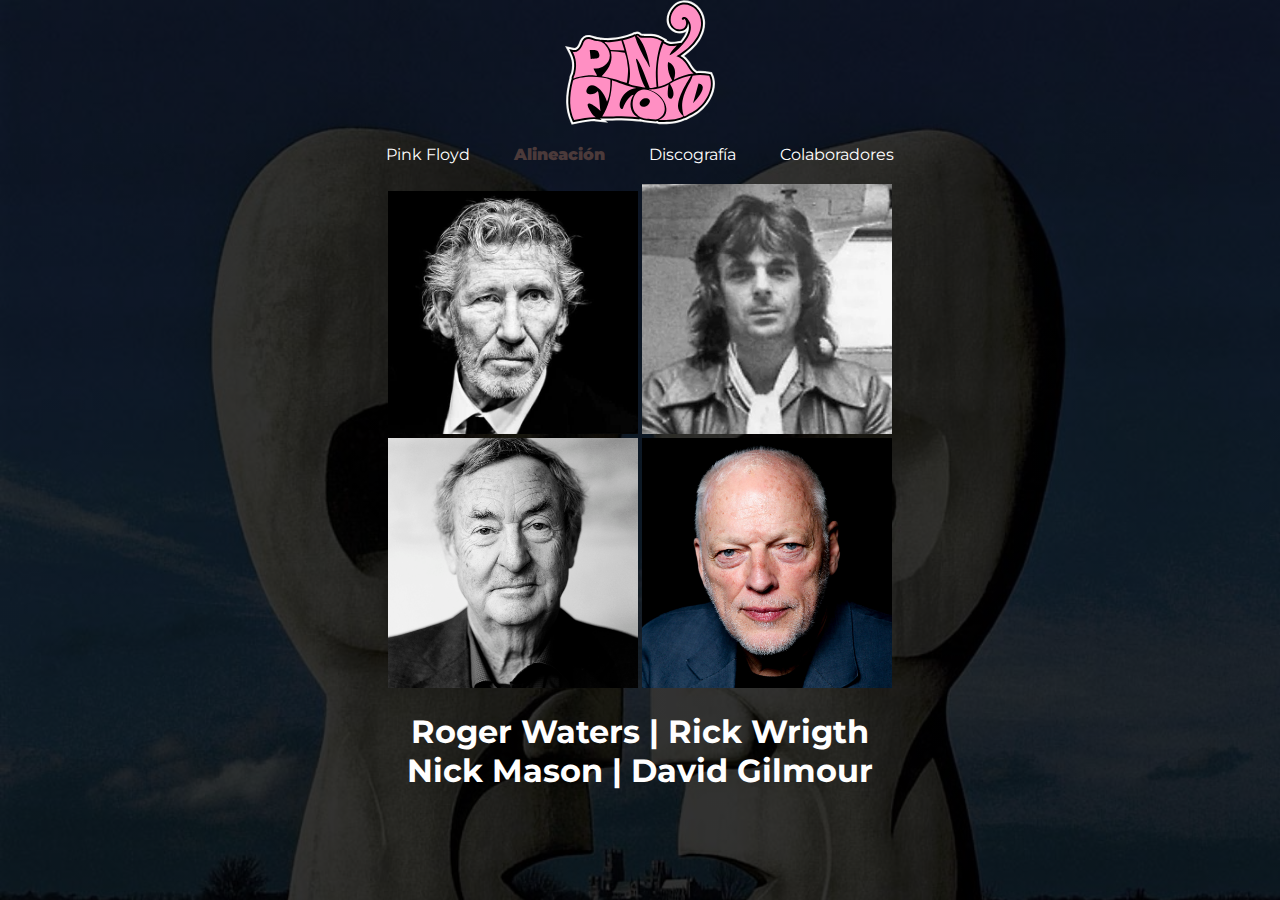
<file: 01Act_PinkFloyd/members.html>
<!DOCTYPE html>
<html lang="en">
  <head>
    <meta charset="UTF-8" />
    <meta http-equiv="X-UA-Compatible" content="IE=edge" />
    <meta name="viewport" content="width=device-width, initial-scale=1.0" />
    <title>Pink Floyd</title>
    <link rel="preconnect" href="https://fonts.googleapis.com">
<link rel="preconnect" href="https://fonts.gstatic.com" crossorigin>
<link href="https://fonts.googleapis.com/css2?family=Montserrat:wght@400;600&display=swap" rel="stylesheet">
<style>
  
  .my-image {
  background-image: linear-gradient(
      rgba(0, 0, 0, 0.8),
      rgba(0, 0, 0, 0.8)
    ),    
    url(assets/DivisionBell.jpg);    
  }
</style> 
    <link rel="stylesheet" href="./css/style.css" />
  </head>
  <body>
    <div class="my-image">
      <header>
        <div class="logo">
          <svg width="150px" height="125px" viewBox="0 0 26000.43 21560.53">
            <defs>
              <style type="text/css">
                   <![CDATA[
                 .fil2 {fill:rgb(0,0,0)}
                 .fil0 {fill:#ccc}
                 .fil4 {fill:rgb(255, 143, 195)}
                 .fil1 {fill:#fff}
                 .fil3 {fill:#ff8fc3;fill-rule:nonzero}
                ]]>
              </style>
            </defs>
            <g id="Capa_x0020_1">
              <metadata id="CorelCorpID_0Corel-Layer" />
              <path
                class="fil0"
                d="M8867.36 20816.62c-469.16,35.88 -939.54,60.62 -1410.21,57.05 -126.97,-0.96 -253.91,-3.6 -380.84,-6.4l414.31 375.15 -2210.46 -255.17c-234.78,-27.1 -478,-21.14 -713.36,-3.82 -242.74,17.87 -484.25,49.29 -725.31,82.36 -712.69,97.8 -1419,236.62 -2123.57,380.62l-558.29 114.11 -235.01 -519.13c-463.88,-1024.73 -695.02,-2101.51 -735.13,-3223.73 -49.28,-1378.48 179.57,-2763.26 515.94,-4096.13l41.01 -162.5 8.77 -10.24c-4.59,-60.09 -2.9,-120.66 4.77,-180.45 16.72,-130.36 59.39,-250.73 108.79,-371.73 68.72,-168.3 146.44,-337.13 190.52,-513.98 170.71,-684.88 209.92,-1394.25 60.76,-2086.98 -87.11,-404.58 -236.15,-770.42 -424.25,-1137.65l-695.78 -1358.37 1488.63 336.64c139.4,31.52 266.42,16.36 388.46,-58.37 123.79,-75.79 223.88,-200.83 304.19,-319.73 105.57,-156.3 189,-328.4 258.83,-503.28 26.42,-66.16 50.8,-133.11 73.97,-200.47 23,-66.88 43.21,-132.51 74.5,-196.34 374.52,-764.05 1025,-1092.79 1861.11,-922.15 243.84,49.77 476.23,134.01 711.34,213.52 116.85,39.52 274.07,97.5 396.8,103.28 217.78,10.25 434.83,40.56 646.05,95.02l710.02 67.93c508.43,48.64 1025.34,14.51 1530.48,-52.93 404.26,-53.97 803.72,-138.34 1205.66,-206.49l319.84 -54.22c494.76,-127.86 988.28,-272.32 1461.29,-467.06 99.41,-40.93 197.19,-85.72 295.12,-130.03 53.53,-24.21 107.23,-46.86 163.71,-63.42 73.09,-21.44 149.34,-32.04 225.5,-31.08 296.39,-171.37 656.38,-114.36 931.61,77.94 71.96,50.26 132.75,109.26 198.07,166.45 69.5,22.45 218.51,29.32 283.24,32.34 110.98,5.18 222.2,6.15 333.29,5.73 513.16,-1.94 1025.11,-21.27 1535.28,49.56 606.32,84.17 1181.11,333.92 1714.19,626.1l593.64 325.4 -70.1 145.72c224.69,126.59 455.09,227.77 716.71,254 132.97,13.34 267.04,7.99 399.87,-4.38 174.07,-16.2 348.49,-43.55 521.25,-70.22l759.48 -117.24c67.03,-81.31 132.52,-163.91 196.25,-247.84 291.18,-383.36 581.37,-838.64 744.12,-1311.23 -77.1,53.43 -158.89,100.27 -244.71,140.15 -496.59,230.81 -1057.43,201.42 -1574.91,61.57l-70.62 -19.08 -65.28 -33.01c-1325.49,-670.32 -1710.63,-2028.35 -1198.63,-3376.7 399.65,-1052.47 1391.87,-2123.86 2574.22,-2201.75 951.88,-89.17 1874.75,253.21 2581.82,889.8 746.08,671.71 1191.54,1608.25 1299.15,2601.76 64.92,599.31 3.25,1206.38 -155.59,1786.69 -157.99,577.19 -410.89,1129.45 -729.13,1635.55 -682.42,1085.28 -1651.34,1984.36 -2694.03,2722.41 502.02,396.13 893.32,909 1209.41,1463.44 193.43,316.42 500.65,787.99 805.72,998.05l184.09 126.76c748.99,-52.47 1503.74,15.24 2239.39,159.57l355.96 69.83 153.47 328.68c658.52,1410.44 336.07,3008.02 -385.44,4325.2 -633.57,1156.62 -1705.44,2331.81 -2902.81,2911.2 -203.69,98.57 -403.3,205.39 -600.05,317.13 -153.39,87.11 -304.53,178.14 -459.27,262.9 -164.61,90.17 -332.96,171.91 -520.98,198.2 -0.37,0.05 -0.73,0.1 -1.1,0.15 -699.39,321.31 -1411.67,503.29 -2175.25,589.81 -745.51,84.46 -1501.28,78.39 -2250.58,78.39 -154.72,0 -302.88,-46.11 -426.56,-136.39 -14.77,3.39 -29.58,6.66 -44.4,9.83l-101.73 21.75 -103.71 -8.2c-548.31,-43.37 -1096.87,-88.51 -1641.75,-165.12 -244.76,-34.42 -489.79,-74.52 -729.35,-136.38l-786.57 -76.33c-1211.69,-117.57 -2430.65,-116.31 -3645.83,-172.02z"
              />
              <path
                class="fil1"
                d="M15945.94 21228.63c-30.44,7.55 -61.02,14.6 -91.69,21.15l-86.69 18.53 -88.38 -6.99c-546.13,-43.19 -1092.7,-88.12 -1635.39,-164.42 -274.83,-38.65 -553.83,-85.06 -821.91,-162.54l0.8 17.17 -699.31 -67.86c-1215.43,-117.94 -2438.64,-116.61 -3657.64,-172.7 -468.36,35.93 -937.91,60.81 -1407.79,57.24 -220.58,-1.67 -441.13,-8.42 -661.7,-12.23l379.89 343.97 -1883.88 -217.46c-461.55,-53.27 -1005.25,15.72 -1465.11,78.83 -714.84,98.09 -1423.66,237.35 -2130.35,381.78l-475.81 97.25 -200.29 -442.44c-458.99,-1013.88 -686.13,-2073.7 -725.82,-3184 -48.85,-1366.32 179.34,-2745.38 512.8,-4066.55l34.95 -138.5 22.15 -25.86c-8.89,-66.57 -8.78,-134.39 -0.21,-201.23 15.54,-121.17 55.96,-232.98 101.82,-345.28 70.69,-173.15 149.86,-346.38 195.21,-528.33 174.83,-701.41 214.27,-1425.31 61.52,-2134.69 -89.92,-417.61 -239.39,-784.59 -433.49,-1163.53l-592.98 -1157.69 1268.69 286.9c368.96,83.43 608.07,-132.89 803.31,-421.93 109.61,-162.29 196.87,-341.6 269.39,-523.2 27.06,-67.75 52.03,-136.31 75.75,-205.28 21.63,-62.87 39.99,-124.08 69.48,-184.23 353.96,-722.14 955.81,-1026.36 1745.31,-865.23 239.94,48.97 467.41,131.9 698.64,210.1 124.76,42.2 294.02,102.52 425.62,108.72 213.44,10.05 425.99,39.93 632.63,93.86l718.35 68.73c515.6,49.33 1042.16,15.01 1554.49,-53.38 405.47,-54.14 806.17,-138.7 1209.33,-207.05l324.25 -54.98c500.1,-129.13 1001.76,-276.13 1479.4,-472.77 100.52,-41.39 199.4,-86.65 298.44,-131.46 49.23,-22.27 97.89,-43.04 149.91,-58.31 72.84,-21.36 148.57,-30.16 223.64,-25.8 258.21,-164.84 585.51,-122.27 843.39,57.9 75.97,53.07 135.54,113.41 203.54,171.99 122.82,52.66 541.89,52.04 671.85,51.54 508.79,-1.92 1014.31,-21.7 1520.37,48.55 592.42,82.25 1157.16,328.63 1677.99,614.12l505.93 277.32 -69.13 143.71c672.36,397.24 980.15,366.48 1791.36,241.25l799.05 -123.35c76.92,-92.39 151.87,-186.42 224.58,-282.16 352.02,-463.46 728.7,-1066.11 854.29,-1683.46 -133.79,145.83 -295.86,265.82 -483.32,352.95 -473.35,220.01 -1010.12,188.58 -1502.94,55.4l-60.18 -16.26 -55.62 -28.13c-1278.27,-646.24 -1640.23,-1947.87 -1147.63,-3245.13 384.91,-1013.66 1343.83,-2058.93 2484,-2134.07 923.91,-86.52 1817.62,246.1 2502.87,863.06 726.78,654.34 1160.04,1567.03 1264.86,2534.73 127.82,1180.09 -244.69,2361.63 -869.15,3354.74 -698.14,1110.28 -1704.92,2027.91 -2783.77,2775.15 543.87,395.87 961.78,931.11 1297.61,1520.46 200.83,328.62 519.56,812.88 836.74,1031.29l214.6 147.77c751.46,-56.67 1510.08,10.32 2248.39,155.18l303.37 59.52 130.79 280.13c644.54,1380.46 323.2,2941.84 -382.37,4229.9 -622.6,1136.62 -1679.65,2297.6 -2856.25,2866.93 -205.79,99.58 -407.43,207.47 -606.19,320.34 -152.93,86.84 -303.58,177.61 -457.86,262.12 -152.33,83.44 -310.83,161.9 -484.91,186.25 -5.33,0.74 -10.66,1.43 -16.01,2.08 -1470.29,679.75 -2817.9,665.26 -4396.32,665.26 -153.28,0 -292.52,-52.03 -401.32,-145.38z"
              />
              <path
                class="fil2"
                d="M22789.09 12629.92c757.21,-68.35 1525.33,-3.39 2270.69,142.81l165.54 32.48 71.37 152.86c606.89,1299.92 289.56,2768.15 -374.34,3980.16 -594.19,1084.72 -1610.9,2207.35 -2734.21,2750.91 -211.47,102.32 -418.05,212.8 -622.3,328.79 -151.54,86.06 -301.38,176.38 -454.14,260.05 -118.33,64.82 -255.71,136.08 -390.4,154.92 -16.74,2.34 -33.28,3.84 -49.61,4.53l-43.5 20.12c-1430.53,661.43 -2737.31,640.03 -4280.93,640.03 -141.55,0 -246.05,-74 -303.89,-183.6 -80.19,25.58 -162.56,47.46 -246.9,65.48l-47.28 10.11 -48.21 -3.81c-538.44,-42.52 -1083.75,-87.38 -1618.69,-162.59 -315.5,-44.35 -650.48,-101.35 -951.51,-208.18 -74.06,-26.28 -141.73,-54.25 -204.46,-84.01l5.35 114.59 -381.59 -37.03c-1226.97,-119.08 -2458.53,-117.34 -3688.58,-174.48 -467.01,36.09 -932.87,61.28 -1401.46,57.74 -337.18,-2.56 -673.17,-16.84 -1010.67,-14.69l-370.33 2.37 272.86 247.06 -1027.95 -118.66c-475.43,-54.87 -1061.36,14.65 -1534.38,79.56 -718.94,98.66 -1437.23,239.53 -2148.11,384.81l-259.63 53.06 -109.29 -241.42c-444.88,-982.79 -662.91,-2003.4 -701.39,-3079.88 -47.78,-1336.57 178.51,-2696.9 504.57,-3989.03l19.07 -75.57 50.72 -59.2c7.15,-8.34 14.58,-16.59 22.27,-24.76 -30.05,-72.45 -39.79,-154.43 -29,-238.53 12.13,-94.63 47.63,-187.99 83.55,-275.95 77.3,-189.33 157.66,-365.89 207.52,-565.97 185.39,-743.8 225.38,-1508.02 63.53,-2259.73 -96.57,-448.48 -250.23,-826.32 -457.69,-1231.36l-323.57 -631.71 692.28 156.55c489.91,110.79 833.35,-151.9 1093.34,-536.82 120.47,-178.35 217.31,-375.76 297.04,-575.41 28.74,-71.97 55.24,-144.63 80.44,-217.9 16.91,-49.18 33.56,-106.11 56.28,-152.46 302.07,-616.26 783.45,-850.42 1441.83,-716.05 227.65,46.47 445.83,126.86 665.36,201.11 152.05,51.41 340.35,115.4 501.18,122.98 253.23,11.93 496.06,53.66 723.15,128.67l-15.22 -27.28 629.74 60.25c535.61,51.25 1085.06,16.51 1617.39,-54.55 412.1,-55.02 810.67,-139.28 1218.96,-208.51l287.22 -48.69 1.2 3.92c528.27,-135.05 1069.89,-292.25 1574.26,-499.9 103.99,-42.82 204.83,-88.93 307.15,-135.22 37.03,-16.75 74.73,-33.45 113.77,-44.9 75.19,-22.05 152.11,-20.55 220.87,2.14 169.55,-172.53 415.72,-144.46 610.04,-8.7 77.93,54.44 133.5,115.15 203.71,173.71 156.77,104.8 649.95,100.33 831.04,99.65 495.27,-1.88 988.82,-22.44 1481.32,45.93 556.28,77.22 1094.29,314.78 1583.14,582.72l276.07 151.32 -63.57 132.16 91.6 57.15c829.12,517.32 1186.78,493.27 2099.1,352.42l901.46 -139.16c104.04,-121.97 204.33,-246.21 300.13,-372.34 672.01,-884.73 1243.78,-2020.46 794.93,-3034.84 -2.28,191.42 -33.74,376.92 -87.57,529.6 -118.47,336.02 -347.75,605.66 -673.04,756.86 -411.43,191.22 -887.43,154.55 -1314.31,39.21l-32.85 -8.88 -30.36 -15.35c-1156.01,-584.53 -1453.95,-1741.51 -1013.92,-2900.31 346.51,-912.51 1220.23,-1891.18 2247.5,-1956.62 847.85,-80.57 1666.91,226.52 2295.99,792.9 676.2,608.79 1077.52,1459.12 1175,2359.07 121.42,1120.96 -235.54,2235.06 -828.34,3177.83 -747.31,1188.46 -1871.12,2158.03 -3054.16,2927.99 672.92,371.7 1170.44,963.76 1563.89,1655.24 221.96,363.5 562.81,873.86 918.08,1118.49l295.85 203.71z"
              />
              <g id="_2109088265920">
                <path
                  class="fil3"
                  d="M7775.65 9579.25c0.11,670.42 -346.68,1360.14 -924.34,1742.61 -441.92,292.63 -790.88,506.98 -1452.33,506.98 -98.12,0 -237.95,8.23 -420.13,-14.01 -144.08,-17.56 568.34,1068.51 568.34,1240.43 0,63.87 -885.84,-150.09 -1726.86,-29.1 -518.11,74.54 -817.87,135.35 -1051.72,169.44 -404.27,89.63 -542.45,73.21 -831.66,195.35 -111.74,47.18 -241.06,105.05 -428.59,172.9 -144.59,-76.71 120.22,-413.41 243.63,-908.54 486.44,-1951.77 -170.35,-3233.71 -420.82,-3722.72 1364.99,308.68 1846.69,-1554.75 1898.43,-1660.29 549.84,-1121.73 1558.17,-241.15 2294.65,-206.46 374.18,17.61 1079.66,117.69 1549.04,792.32 350.01,431.3 702.26,1065.71 702.37,1721.1zm-1850.95 -259.77c-162.74,-563.19 -387.53,-688.07 -1004.49,-698.26 -401.33,-6.62 -632.86,-29.96 -628.11,14.08l164.36 1518.88c2.03,18.74 806.08,-29.78 984.16,-46.8 421.61,-40.25 611.64,-346.44 484.07,-787.91z"
                />
                <path
                  class="fil4"
                  d="M11023.41 14442.33c241.48,-791.89 280.16,-1598.75 219.63,-2330.6 -47.43,-573.49 -128.97,-1098.78 -224.85,-1570.41 -238.41,-1172.97 -540.7,-2590.03 -967.88,-3622.93 1671.97,-424.97 2046.18,-740.71 2066.74,-689.22 136.29,340.97 293.99,863.91 489.56,1339.43 375.65,913.27 1042.88,2238.16 1561.02,3076.15 180.68,292.25 602.84,1322.38 528.76,797.93 -221.57,-1568.38 -917.83,-3682.86 -1807.07,-4824.97 -163.49,-210 -486.76,-406.76 -447.07,-459.72 99.47,-132.83 323.42,135.29 393.47,185 414.29,293.99 1507.81,73.97 2463.08,206.59 434.78,60.36 908.23,237.53 1469.22,545.02 -690,1434.53 -1056.05,4220.9 -1017.03,6071.26 11.95,566.83 131.15,1882.66 131.15,1882.66 -540.88,82.73 -1154.54,243.45 -1195.99,132.96 -332.21,-886.37 -1174.79,-3112.76 -1465.99,-3682.37 -233.99,-457.66 -682.57,-1391.94 -859.5,-1369.94 -131.32,16.32 117.46,742.29 149.4,915.16 197.5,1069.32 856.24,3348.72 1423.08,4048.48 26.65,32.93 -2370.43,-293.75 -2909.74,-650.49z"
                />
                <path
                  class="fil4"
                  d="M6358.84 13163.15c3284.43,650.69 3581.03,1071.88 4372.68,1119.31 83.19,-495.14 263.59,-1939.06 178.08,-2581.03 -121.31,-911.02 -174.72,-1756.44 -538.35,-2600.81 -821.46,-121.45 -1617.38,-178.58 -2438.5,-252.55 362.13,1387.42 34.3,2756.79 -1573.91,4315.09z"
                />
                <path
                  class="fil4"
                  d="M9769.38 6960.12l535.91 1743.07 -2404.91 -72.2c-127.53,-209.01 -270.35,-444.3 -436.21,-686.95 -150.87,-308.81 -442.83,-403.25 -618.26,-717.71 1169.78,111.91 2370.22,-172.41 2923.46,-266.22z"
                />
                <path
                  class="fil4"
                  d="M17055.96 7425.76c982.91,613.28 1476.67,529.91 2325.49,398.87 -994.6,1044.8 -1304.79,1556.88 -1218.09,1684.08 373.17,38.28 5371.32,-3776.66 3038.65,-6342.46 -471.53,-425.08 -786.4,-234.69 -898.45,-116.65 -220.4,232.25 169.95,528.34 382.16,128.49 537.65,293.65 553.73,2290.75 -1346.72,1777.26 -2149.3,-1086.77 -496.29,-4133.18 1109.92,-4229.65 2999.27,-291.37 5692.18,4915.13 -1156.05,8982.47 719.83,217.8 1398.63,715.95 1996.22,1768.11 379.18,621.62 715.32,1016.43 1015.87,1223.37 -1254.38,136.97 -2383.95,512.62 -3428.13,1051.57 525.99,-1567.89 1.12,-2691.61 -1001.4,-3045.89 -187.89,917.51 63.86,2085.09 708.74,3213.08 -923.12,615.88 -1743.57,1005.26 -2414.12,1063.62 -277.82,-3049.71 -19.47,-5602.75 885.91,-7556.27z"
                />
                <path
                  class="fil4"
                  d="M1397.62 13896.23c-760.13,3012.24 -618.18,5093.32 177.37,6850.76 1549.77,-316.73 2973.08,-562.86 3787.04,-468.91 -289.41,-262.06 -367.88,-173.4 -747.31,-714.8 -1531.57,-2229.87 -286.26,-2063.09 1544.63,-371 -167.79,-987.71 -247.44,-3488.11 -531.52,-3412.52 -480,700.3 -2217.94,740.82 -1882.57,-288.07 615.57,-1689.15 2791.85,-339.77 3543.59,2082.96 467.11,-1008.88 613.01,-2328.23 578.79,-3821.82 -2098.75,-894.96 -5934.23,-481.96 -6470.02,143.4z"
                />
                <path
                  class="fil4"
                  d="M8152.63 13851.93c764.96,256.73 2631.85,1030.86 4212.74,1355.5 -2473.88,253.93 -3428.58,3128.79 -2573.8,3630.31 74.4,4.9 152.2,3.19 243.62,-22.16 165.44,-686.64 1060.07,-2332.05 1860.42,-2437.52 -943.71,1341.44 -605.19,3089.09 575.84,3811.4 66.52,40.68 105.86,-15.56 110.72,88.63 -1258.89,-122.18 -2577.48,-122.66 -3725.77,-176.63 -1315.47,102.56 -1598.36,38.49 -2409.14,43.67 1074.4,-1725.69 1675.5,-3799.43 1705.38,-6293.2z"
                />
                <path
                  class="fil4"
                  d="M12308.69 19600.69c680.47,682.13 668.39,836.95 3418.42,1054.11 1059.49,-226.34 1567.79,-1061.3 1566.8,-1876.84 -1.71,-1426.08 -1029.91,-2236.38 -1962.31,-2837.23 -430.43,-277.33 -1210.8,-501.3 -1659.94,-486.52 -2004.77,66 -2443.26,3063.55 -1362.97,4146.49zm2287.45 -2404.61c199.21,243.2 162.81,516.59 -130.2,858.08 -292.98,341.49 -1039.93,584.73 -1350.92,234.85 -311.02,-349.92 -196.93,-729.83 204.22,-1059.8 401.19,-329.93 1077.73,-276.34 1276.9,-33.13z"
                />
                <path
                  class="fil4"
                  d="M14566.54 15494.7c28.76,-52.99 867.45,-8.33 1965.5,-286.67 542.42,-137.45 1097.98,-358.87 1420.91,-605.33 -293.4,1947.67 -153.64,2507.81 452.85,2470.54 30.72,-1.89 1040.49,-566.1 -220.29,-2623.03 1839.12,-971.98 2875.05,-1269.62 3654.34,-1351.69 -432.88,795.89 -2480.18,3734.98 -2214.77,5584.1 61.3,426.89 488.09,1084.98 819.47,1307.4 14.78,55.39 29.53,110.79 44.32,166.2 -1322.38,611.42 -2460.78,609.38 -4141.6,609.38 -23.22,0 -17.55,-43.13 -26.3,-64.89 2545.78,-972.56 898.27,-4546.33 -1754.42,-5206z"
                />
                <path
                  class="fil4"
                  d="M22136.33 13062.8c883.74,-188.07 1841.11,-164.04 2859.54,35.73 1088.83,2332.22 -1077.21,5384.45 -2952.33,6291.78 -992.02,480.03 -1421.01,900.04 -1491.53,631.98 -225.02,-1227.93 -789.02,-2518.07 1174.76,-5948.27 172.66,-301.6 262.2,-660.85 409.56,-1011.21zm1010.23 1343.1l-952.36 3434.68c389.73,-408.81 2914.67,-3117.31 952.36,-3434.68z"
                />
              </g>
            </g>
          </svg>
        </div>
        <nav>
          <a href="index.html">Pink Floyd</a>
          <a href="members.html" class="active">Alineación</a>
          <a href="discog.html">Discografía</a>
          <a href="colab.html">Colaboradores</a>
        </nav>
      </header>
      <main>
        <article>
          <div>
            <div>
              <img
                src="./assets/members/RogerWatersSquare.jpg"
                alt=""
                width="250"
              />
              <img
                src="./assets/members/RickWrightSquare.jpg"
                alt=""
                width="250"
              />
            </div>
            <div>
              <img
                src="./assets/members/NickMasonSquare.png"
                alt=""
                width="250"
              />
              <img
                src="./assets/members/DavidGilmourSquare.jpg"
                alt=""
                width="250"
              />
            </div>
          </div>          
        </article>
        <article>
          <div class="members">
            <h1>
              Roger Waters | Rick Wrigth
            </h1>
            <h1>
              Nick Mason | David Gilmour              
            </h1>
          </div>          
        </article>
      </main>
      <footer></footer>
    </div>
  </body>
</html>
</file>
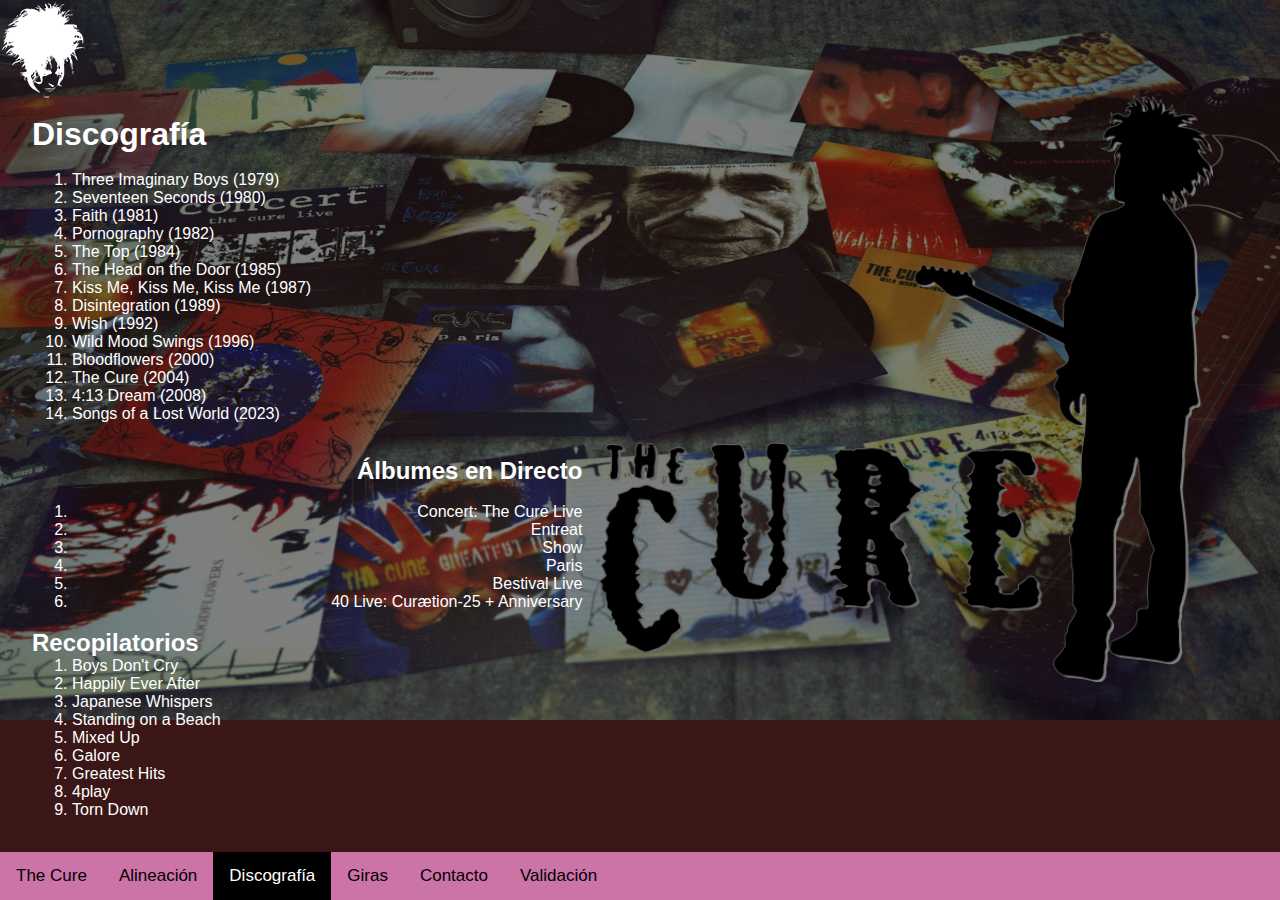
<file: 02_PagTarea_TheCure/discog.html>
<!DOCTYPE html>
<html lang="es">

<head>
    <meta charset="UTF-8">
    <meta http-equiv="X-UA-Compatible" content="IE=edge">
    <meta name="viewport" content="width=device-width, initial-scale=1.0">
    <meta name="author"
        content="Ismael Ochoa Rodríguez, ismael.8a.rod@gmail.com, https://ismael-ochoa.com, https://ismael-ochoa.com/sitiowp">
    <title>The Cure | Discografía</title>
    <style>
        .backImage {
            background-image: url(img/fondos/TheCureBoysDontCryBandW.png), linear-gradient(rgba(0, 0, 0, 0.5),
                    rgba(0, 0, 0, 0.5)),
                url(img/fondos/04_Discography.jpg);
            background-repeat: no-repeat, repeat, no-repeat;
            background-position: 90% 30%, 0 0, 0 0;
            background-size: 48% auto, 100% auto, 100% auto;
            width: 100vw;
            height: 100vh;
        }
    </style>
    <link rel="stylesheet" href="./css/style.css">
</head>

<body>
    <div class="backImage">
        <header>
            <div class="logo">
                <img src="./img/RobertSmith.png" alt="">
            </div>
        </header>
        <main>
            <section>
                <h1>Discografía</h1>
                <br>
                <ol>
                    <li>Three Imaginary Boys (1979)</li>
                    <li>Seventeen Seconds (1980)</li>
                    <li>Faith (1981)</li>
                    <li>Pornography (1982)</li>
                    <li>The Top (1984)</li>
                    <li>The Head on the Door (1985)</li>
                    <li>Kiss Me, Kiss Me, Kiss Me (1987)</li>
                    <li>Disintegration (1989)</li>
                    <li>Wish (1992)</li>
                    <li>Wild Mood Swings (1996)</li>
                    <li>Bloodflowers (2000)</li>
                    <li>The Cure (2004)</li>
                    <li>4:13 Dream (2008)</li>
                    <li>Songs of a Lost World (2023)</li>
                </ol>
            </section>
            <article>
                <br>
                <h2 style="text-align: right;">
                    Álbumes en Directo
                </h2>
                <br>
                <ol style="text-align: right;">
                    <li>Concert: The Cure Live</li>
                    <li>Entreat</li>
                    <li>Show</li>
                    <li>Paris</li>
                    <li>Bestival Live</li>
                    <li>40 Live: Curætion-25 + Anniversary</li>
                </ol>
                <br>
                <h2>Recopilatorios</h2>
                <ol>
                    <li>Boys Don't Cry</li>
                    <li>Happily Ever After </li>
                    <li>Japanese Whispers</li>
                    <li>Standing on a Beach</li>
                    <li>Mixed Up</li>
                    <li>Galore</li>
                    <li>Greatest Hits</li>
                    <li>4play</li>
                    <li>Torn Down</li>
                </ol>
            </article>
            <footer>
                <nav>
                    <a href="index.html">The Cure</a>
                    <a href="members.html">Alineación</a>
                    <a href="discog.html" class="active">Discografía</a>
                    <a href="giras.html">Giras</a>
                    <a href="form.html">Contacto</a>
                    <a href="valida.html">Validación</a>
                </nav>
            </footer>
        </main>

    </div>
</body>

</html>
</file>
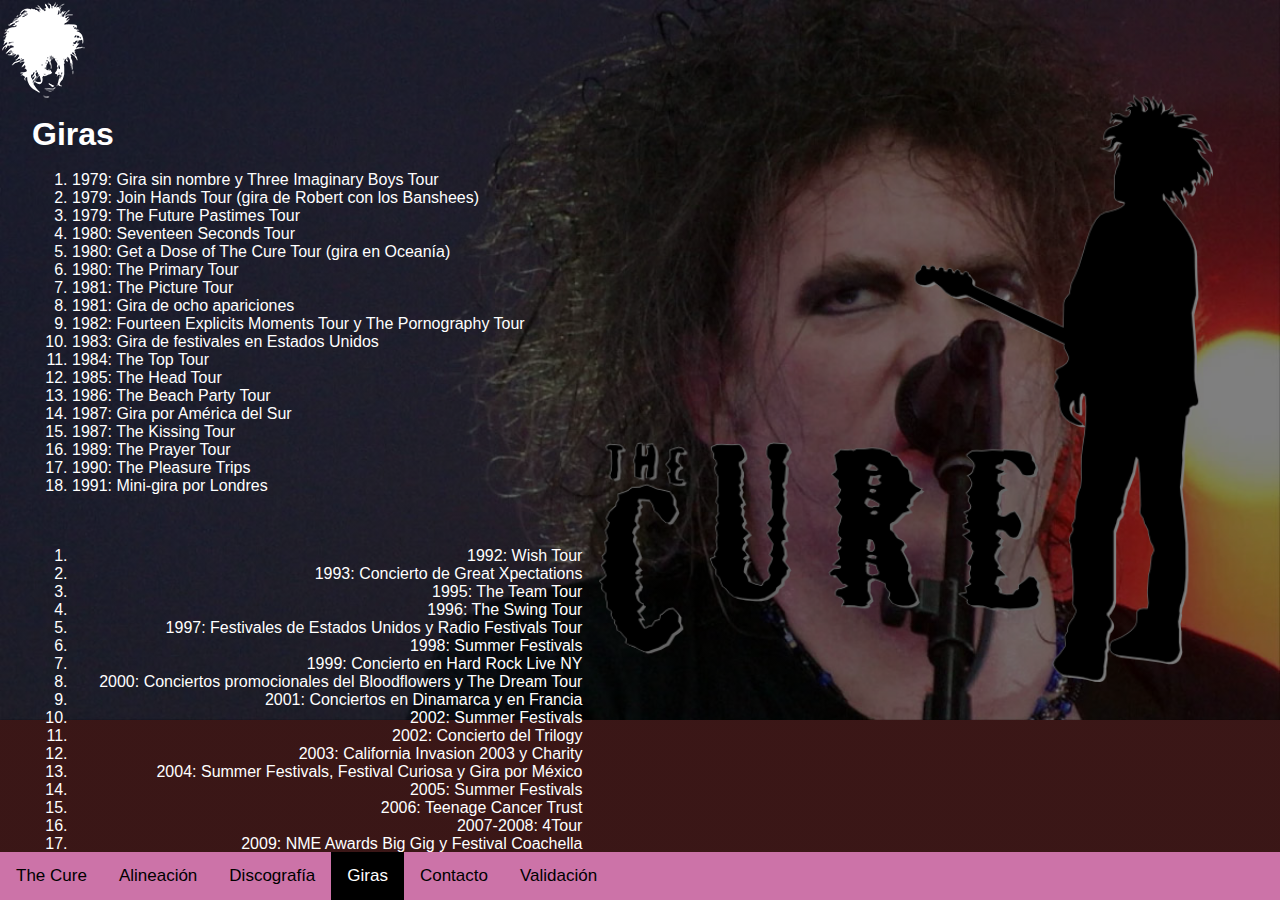
<file: 02_PagTarea_TheCure/giras.html>
<!DOCTYPE html>
<html lang="es">

<head>
    <meta charset="UTF-8">
    <meta http-equiv="X-UA-Compatible" content="IE=edge">
    <meta name="viewport" content="width=device-width, initial-scale=1.0">
    <meta name="author"
        content="Ismael Ochoa Rodríguez, ismael.8a.rod@gmail.com, https://ismael-ochoa.com, https://ismael-ochoa.com/sitiowp">
    <title>The Cure | Giras</title>
    <style>
        .backImage {
            background-image: url(img/fondos/TheCureBoysDontCryBandW.png), linear-gradient(rgba(0, 0, 0, 0.5),
                    rgba(0, 0, 0, 0.5)),
                url(img/fondos/05_Live.jpg);
            background-repeat: no-repeat, repeat, no-repeat;
            background-position: 90% 30%, 0 0, 0 0;
            background-size: 48% auto, 100% auto, 100% auto;
            width: 100vw;
            height: 100vh;
        }
    </style>
    <link rel="stylesheet" href="./css/style.css">
</head>

<body>
    <div class="backImage">
        <header>
            <div class="logo">
                <img src="./img/RobertSmith.png" alt="">
            </div>
        </header>
        <main>
            <section>
                <h1>Giras</h1>
                <br>
                <ol>
                    <li>1979: Gira sin nombre y Three Imaginary Boys Tour</li>
                    <li>1979: Join Hands Tour (gira de Robert con los Banshees)</li>
                    <li>1979: The Future Pastimes Tour</li>
                    <li>1980: Seventeen Seconds Tour</li>
                    <li>1980: Get a Dose of The Cure Tour (gira en Oceanía)</li>
                    <li>1980: The Primary Tour</li>
                    <li>1981: The Picture Tour</li>
                    <li>1981: Gira de ocho apariciones</li>
                    <li>1982: Fourteen Explicits Moments Tour y The Pornography Tour</li>
                    <li>1983: Gira de festivales en Estados Unidos</li>
                    <li>1984: The Top Tour</li>
                    <li>1985: The Head Tour</li>
                    <li>1986: The Beach Party Tour</li>
                    <li>1987: Gira por América del Sur</li>
                    <li>1987: The Kissing Tour</li>
                    <li>1989: The Prayer Tour</li>
                    <li>1990: The Pleasure Trips</li>
                    <li>1991: Mini-gira por Londres</li>
                </ol>
                <br>
                <br>
            </section>
            <article style="text-align: right;">
                <ol>
                    <li>1992: Wish Tour</li>
                    <li>1993: Concierto de Great Xpectations</li>
                    <li>1995: The Team Tour</li>
                    <li>1996: The Swing Tour</li>
                    <li>1997: Festivales de Estados Unidos y Radio Festivals Tour</li>
                    <li>1998: Summer Festivals</li>
                    <li>1999: Concierto en Hard Rock Live NY</li>
                    <li>2000: Conciertos promocionales del Bloodflowers y The Dream Tour</li>
                    <li>2001: Conciertos en Dinamarca y en Francia</li>
                    <li>2002: Summer Festivals</li>
                    <li>2002: Concierto del Trilogy</li>
                    <li>2003: California Invasion 2003 y Charity</li>
                    <li>2004: Summer Festivals, Festival Curiosa y Gira por México</li>
                    <li>2005: Summer Festivals</li>
                    <li>2006: Teenage Cancer Trust</li>
                    <li>2007-2008: 4Tour</li>
                    <li>2009: NME Awards Big Gig y Festival Coachella</li>
                    <li>2011: Reflections y Bestival Live</li>
                </ol>
            </article>
            <footer>
                <nav>
                    <a href="index.html">The Cure</a>
                    <a href="members.html">Alineación</a>
                    <a href="discog.html">Discografía</a>
                    <a href="giras.html" class="active">Giras</a>
                    <a href="form.html">Contacto</a>
                    <a href="valida.html">Validación</a>
                </nav>
            </footer>
        </main>

    </div>
</body>

</html>
</file>
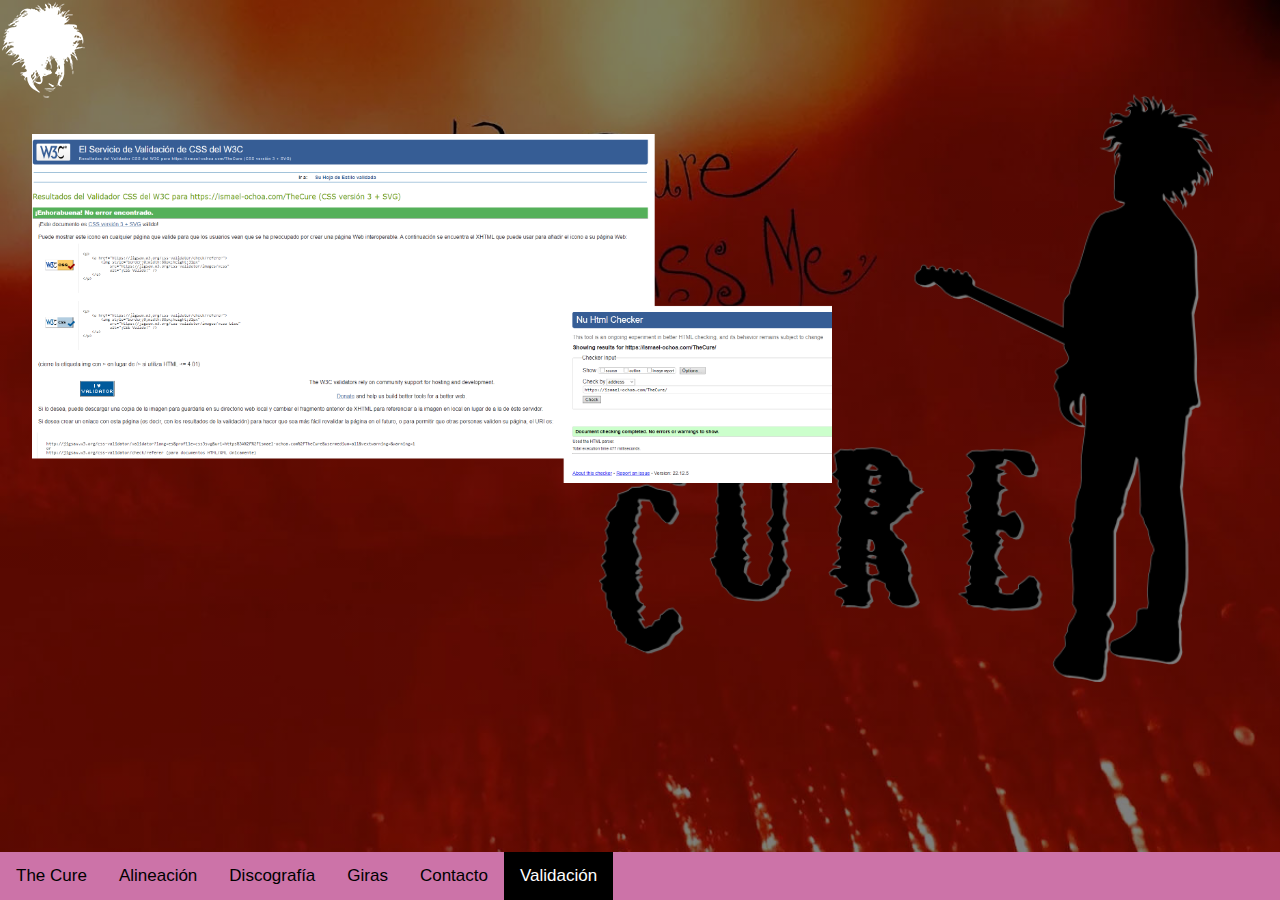
<file: 02_PagTarea_TheCure/valida.html>
<!DOCTYPE html>
<html lang="es">

<head>
  <meta charset="UTF-8">
  <meta http-equiv="X-UA-Compatible" content="IE=edge">
  <meta name="viewport" content="width=device-width, initial-scale=1.0">
  <meta name="author"
        content="Ismael Ochoa Rodríguez, ismael.8a.rod@gmail.com, https://ismael-ochoa.com, https://ismael-ochoa.com/sitiowp">
  <title>The Cure | La Banda</title>
  <style>
    .backImage {
      background-image: url(img/fondos/TheCureBoysDontCryBandW.png), linear-gradient(rgba(0, 0, 0, 0.5),
          rgba(0, 0, 0, 0.5)),
        url(img/fondos/02_KissMeKissMeKissMe.jpg);
      background-repeat: no-repeat, repeat, no-repeat;
      background-position: 90% 30%, 0 0, 0 0;
      background-size: 48% auto, 100% auto, 100% auto;
      width: 100vw;
      height: 100vh;
    }
  </style>
  <link rel="stylesheet" href="./css/style.css">
</head>

<body>
  <div class="backImage">
    <header>
      <div class="logo">
        <img src="./img/RobertSmith.png" alt="">
      </div>
    </header>
    <main>
      <section>
        <br>
        <div>
          
            <img src="./img/Validation.png" alt="" width="800" />
            
          
          <div>

          
      </section>
      
      <footer>
        <nav>
          <a href="index.html">The Cure</a>
          <a href="members.html">Alineación</a>
          <a href="discog.html">Discografía</a>
          <a href="giras.html">Giras</a>
          <a href="form.html">Contacto</a>
          <a href="valida.html" class="active">Validación</a>
        </nav>
      </footer>
    </main>
  </div>
</body>

</html>
</file>
<file: 01Act_PinkFloyd/css/style.css>
*{
    margin: 0;
}
body{
    font-family: 'Montserrat', sans-serif;
    background-color: #000;
    color: white;
}
.my-image{
    background-color: #000;
    background-repeat: no-repeat;
    background-size: 100% auto;
    width: 100vw;
    height: 100vh;
}
header .logo{
    display: flex;
    justify-content: center;
}
header nav{
    text-align: center;    
    margin: 20px;
    z-index: 10;       
}
header nav a{
    text-decoration: none;
    color: rgb(255, 255, 255);
    margin: 20px; 
}
a:hover{
    color: #ff8fc3;
    font-weight: 600;
    
}
a:active{
    color: #000000;    
}
.active{
    color: #4b3a3a;
    text-decoration: solid;
    font-weight: 900;    
}
main article{
    display: flex;
    justify-content: center;
}
main article p{
    margin-top: 25px;
    text-align: center;
    width: 80%;
}
div>h4{
    color: #000;
}
.members{
    margin-top: 20px;
    text-align: center;
}
.discog{
    float: right;
    text-align: right;
    margin: 50px 530px 0 0;
    letter-spacing: 10px;
    line-height: 25px;
    word-spacing: 25px;
    text-shadow: 2px 2px 10px #ffffff;
}
div>h3{
    color: #000;
}

.colab{
    float: left;
    text-align: left;
    margin: 50px 0 0 150px;
    letter-spacing: 10px;
    line-height: 25px;
    word-spacing: 25px;
    text-shadow: 2px 2px 10px #ff8fc3;
}
#Video{
    min-width: 100%;
        min-height: 100%;
        width: auto;
        height: auto;
        position: fixed;
        top: 50%;
        left: 50%;
        transform: translateX(-50%) translateY(-50%);
        z-index: -100;
  }
  .container {
    position: fixed;
    top: 0;
    background: rgba(0, 0, 0, 0.5);
    color: #f1f1f1;
    width: 100%;
    height: 100%;
  }
  #Btn {
    width: 200px;
    font-size: 18px;
    padding: 10px;
    border: none;
    background: #000;
    color: #fff;
    cursor: pointer;
  }
  
  #Btn:hover {
    background: #ddd;
    color: black;
  }
</file>
<file: 02_PagTarea_TheCure/css/style.css>
* {
  margin: 0;
}

body {
  font-family: 'Montserrat', sans-serif;
  background-color: rgb(117, 45, 45);
  color: white;
}

header .logo {
  display: flex;
  justify-content: left;
}

section {
  margin: 1rem 2rem;
  width: 67%;
  color: #fff;
  font-weight: 100;
  text-align: justify;
}

article {
  margin: 1rem 2rem;
  width: 43%;
  color: #fff;
  font-weight: 100;
  text-align: justify;
}

.sangrado {
  font-size: medium;
  text-indent: 25px;
  text-align: justify;
}

table {
  font-family: arial, sans-serif;
  border-collapse: collapse;
  width: 100%;
}

td,
th {
  border: 3px solid #cc73a8;
  text-align: left;
  padding: 8px;
}

tr:nth-child(even) {
  background-color: #c94047cc;
  color: #e7c769 !important;
}

.marco {
  width: 100%;
  margin: 20px 0 30px 0;
  padding-bottom: 20px;
  display: flex;
  flex-direction: row;
  justify-content: space-evenly;
  text-align: center;
  overflow: hidden;
  background-color: rgba(204, 115, 168, 0.5);
}

.marcoInterno {
  width: 50%;
  display: flex;
  flex-direction: row;
  justify-content: space-evenly;
  text-align: center;  
}

input {
  width: 80%;
}

footer {
  position: fixed;
  left: 0;
  bottom: 0;
  width: 100%;
  text-align: center;
}

footer nav {
  overflow: hidden;
  background-color: rgb(204, 115, 168);
  position: fixed;
  bottom: 0;
  width: 100%;
}

footer nav a {
  float: left;
  display: block;
  color: #000;
  text-align: center;
  padding: 14px 16px;
  text-decoration: none;
  font-size: 17px;
}

nav a:hover {
  background: #c93f47;
  color: #e7c769;

}

.active {
  background-color: #000;
  color: #fff;
}

#Video {
  min-width: 100%;
  min-height: 100%;
  width: auto;
  height: auto;
  position: fixed;
  top: 50%;
  left: 50%;
  transform: translateX(-50%) translateY(-50%);
  z-index: -100;
}

/*
https://es.wikipedia.org/wiki/The_Cure
</file>
